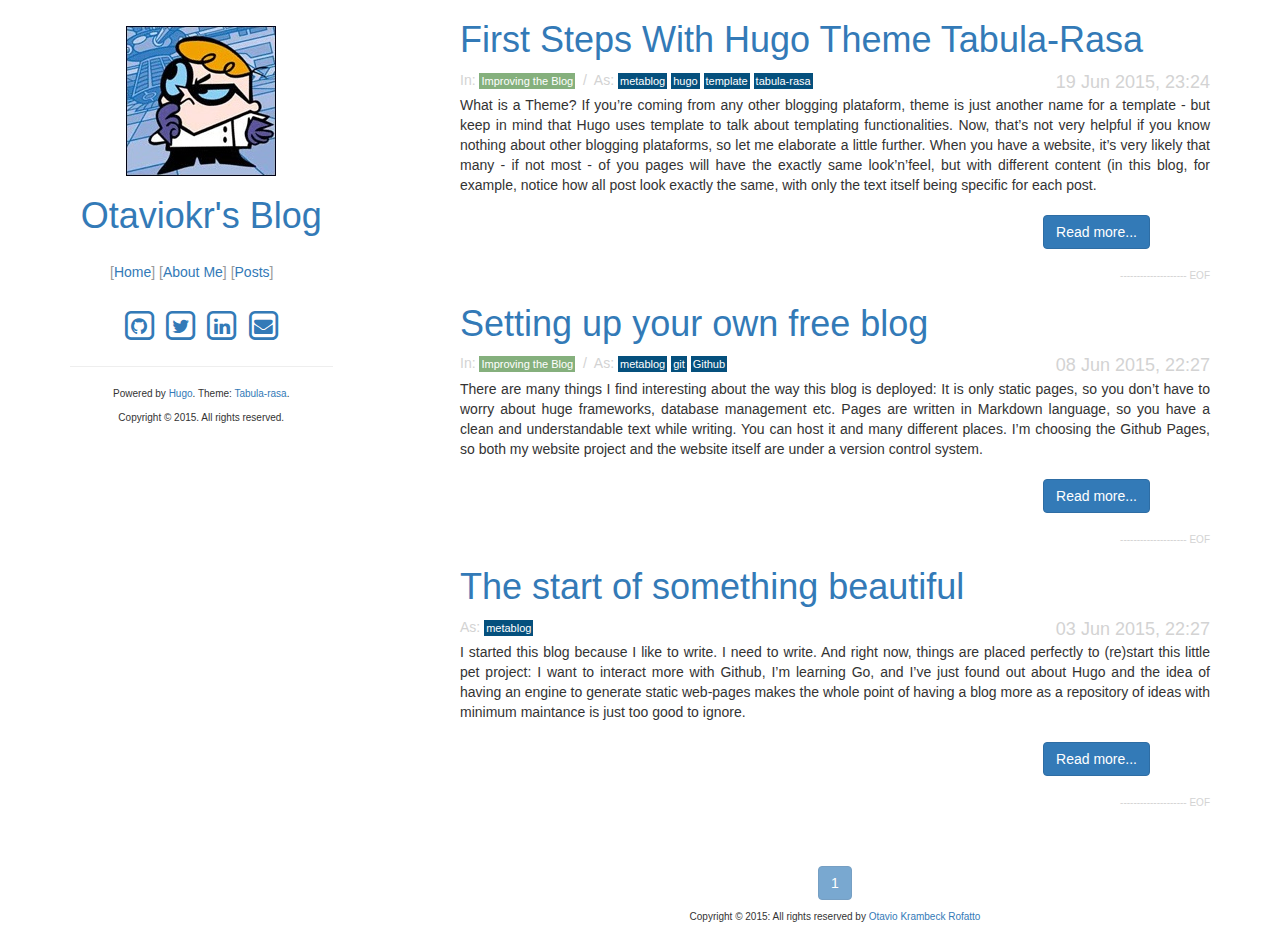
<file: index.html>
<!DOCTYPE html>
<html>
<head>
    <meta charset="utf-8">
    <meta http-equiv="X-UA-Compatible" content="IE=edge">
    <meta name="viewport" content="width=device-width, initial-scale=1">

    <meta name="description" content="Otaviokr&#39;s Blog"/>
    <meta name="author" content="Otavio Krambeck Rofatto"/>
    <base href="http://otaviokr.github.io/" />

    <title>Otaviokr&#39;s Blog</title>

    <link rel="stylesheet" href="css/tabula-rasa.css"/>

    <link href="index.xml" rel="alternate" type="application/rss+xml" title="Posts" />
    <link href="posts/index.xml" rel="alternate" type="application/rss+xml" title="Posts" />

    
</head>

<body>

<noscript><iframe src="//www.googletagmanager.com/ns.html?id=GTM-T9L4PM"
                  height="0" width="0" style="display:none;visibility:hidden"></iframe></noscript>
<script>(function(w,d,s,l,i){w[l]=w[l]||[];w[l].push({'gtm.start':
new Date().getTime(),event:'gtm.js'});var f=d.getElementsByTagName(s)[0],
j=d.createElement(s),dl=l!='dataLayer'?'&l='+l:'';j.async=true;j.src=
'//www.googletagmanager.com/gtm.js?id='+i+dl;f.parentNode.insertBefore(j,f);
})(window,document,'script','dataLayer','GTM-T9L4PM');</script>


<div class="container">
    <div class="row">
        <div class="col-sm-3 blog-sidebar">
            <div class="sidebar">
    <div class="sidebar-about">
        <a href="http://otaviokr.github.io">
            <img src="media/me.jpg" title="Otavio Krambeck Rofatto" alt="Me" />
            <h1 class="sidebar-title">Otaviokr&#39;s Blog</h1>
        </a>
        <span class="sidebar-tagline"></span>
    </div>
    <nav class="sidebar-nav">
        <ul class="sidebar-nav-list">
            <li class="sidebar-nav-item nav-home">
                [<a class="sidebar-link" href="http://otaviokr.github.io">Home</a>]
            </li>
            <li class="sidebar-nav-item">
                [<a class="sidebar-link" href="https://about.me/">About Me</a>]
            </li>
            <li class="sidebar-nav-item">
                [<a class="sidebar-link" href="posts/">Posts</a>]
            </li>
        </ul>
    </nav>
    <div class="sidebar-externals">
        

            
                <a href="https://github.com/otaviokr" >
                    <span class="fa-stack fa-lg">
                        <i class="fa fa-square-o fa-stack-2x"></i>
                        <i class="fa fa-github fa-stack-1x"></i>
                    </span>
                </a>
            

            
                <a href="https://twitter.com/okrofatto">
                    <span class="fa-stack fa-lg">
                        <i class="fa fa-square-o fa-stack-2x"></i>
                        <i class="fa fa-twitter fa-stack-1x"></i>
                    </span>
                </a>
            

            

            

            
                <a href="https://www.linkedin.com/in/otaviorofatto">
                    <span class="fa-stack fa-lg">
                        <i class="fa fa-square-o fa-stack-2x"></i>
                        <i class="fa fa-linkedin fa-stack-1x"></i>
                    </span>
                </a>
            

        
        <a href="mailto:rofatto@gmail.com">
            <span class="fa-stack fa-lg">
                <i class="fa fa-square-o fa-stack-2x"></i>
                <i class="fa fa-envelope fa-stack-1x"></i>
            </span>
        </a>
    </div>
    <hr />
    <div class="sidebar-bottom">
        <p>Powered by <a href="http://gohugo.io">Hugo</a>. Theme: <a href="https://github.com/otaviokr/tabula-rasa">Tabula-rasa</a>.</p>
        <p>Copyright &copy; 2015. All rights reserved.</p>
    </div>
</div>

        </div>

        <div class="col-sm-8 col-sm-offset-1 blog-main">
            
                <section class="post">
    <header class="post-header">
        <h2 class="post-title"><a href="http://otaviokr.github.io/posts/2015/first-steps-with-hugo-theme-tabula-rasa">First Steps With Hugo Theme Tabula-Rasa </a></h2>
        <p>
            
    <span class="metadata">
        
            In: <a class="series" href="series/improving-the-blog">Improving the Blog</a> 
        

        &nbsp;/&nbsp;

        
            As: <a class="categories" href="categories/metablog">metablog</a> <a class="categories" href="categories/hugo">hugo</a> <a class="categories" href="categories/template">template</a> <a class="categories" href="categories/tabula-rasa">tabula-rasa</a> 
        

        

        
    </span>


            <span class="post-date">
                <time datetime="2015-06-19T23:24:04&#43;02:00">19 Jun 2015, 23:24</time>
            </span>
        </p>
    </header>
    <div class="post-description">
        <p class="summary">What is a Theme? If you&rsquo;re coming from any other blogging plataform, theme is just another name for a template - but keep in mind that Hugo uses template to talk about templating functionalities. Now, that&rsquo;s not very helpful if you know nothing about other blogging plataforms, so let me elaborate a little further. When you have a website, it&rsquo;s very likely that many - if not most - of you pages will have the exactly same look&rsquo;n&rsquo;feel, but with different content (in this blog, for example, notice how all post look exactly the same, with only the text itself being specific for each post.</p>
        
            <p class="readmore"><a class="btn btn-primary" href="http://otaviokr.github.io/posts/2015/first-steps-with-hugo-theme-tabula-rasa">Read more...</a></p>
        
    </div>
    <p class="post-eof">-------------------- EOF</p>
</section>

            
                <section class="post">
    <header class="post-header">
        <h2 class="post-title"><a href="http://otaviokr.github.io/posts/2015/setting-up-your-own-free-blog">Setting up your own free blog </a></h2>
        <p>
            
    <span class="metadata">
        
            In: <a class="series" href="series/improving-the-blog">Improving the Blog</a> 
        

        &nbsp;/&nbsp;

        
            As: <a class="categories" href="categories/metablog">metablog</a> <a class="categories" href="categories/git">git</a> <a class="categories" href="categories/github">Github</a> 
        

        

        
    </span>


            <span class="post-date">
                <time datetime="2015-06-08T22:27:00&#43;02:00">08 Jun 2015, 22:27</time>
            </span>
        </p>
    </header>
    <div class="post-description">
        <p class="summary">There are many things I find interesting about the way this blog is deployed: It is only static pages, so you don&rsquo;t have to worry about huge frameworks, database management etc. Pages are written in Markdown language, so you have a clean and understandable text while writing. You can host it and many different places. I&rsquo;m choosing the Github Pages, so both my website project and the website itself are under a version control system.</p>
        
            <p class="readmore"><a class="btn btn-primary" href="http://otaviokr.github.io/posts/2015/setting-up-your-own-free-blog">Read more...</a></p>
        
    </div>
    <p class="post-eof">-------------------- EOF</p>
</section>

            
                <section class="post">
    <header class="post-header">
        <h2 class="post-title"><a href="http://otaviokr.github.io/posts/2015/the-start-of-something-beautiful">The start of something beautiful </a></h2>
        <p>
            
    <span class="metadata">
        

        

        
            As: <a class="categories" href="categories/metablog">metablog</a> 
        

        

        
    </span>


            <span class="post-date">
                <time datetime="2015-06-03T22:27:00&#43;02:00">03 Jun 2015, 22:27</time>
            </span>
        </p>
    </header>
    <div class="post-description">
        <p class="summary">I started this blog because I like to write. I need to write. And right now, things are placed perfectly to (re)start this little pet project: I want to interact more with Github, I&rsquo;m learning Go, and I&rsquo;ve just found out about Hugo and the idea of having an engine to generate static web-pages makes the whole point of having a blog more as a repository of ideas with minimum maintance is just too good to ignore.</p>
        
            <p class="readmore"><a class="btn btn-primary" href="http://otaviokr.github.io/posts/2015/the-start-of-something-beautiful">Read more...</a></p>
        
    </div>
    <p class="post-eof">-------------------- EOF</p>
</section>

            

            <p class="pagination">
    <center>
        

        
            
                <button class="btn btn-primary" disabled="disabled">1</button>
            
        

        
    </center>
</p>

                        <footer>
                <p class="footnote">Copyright &copy; 2015:
                    All rights reserved by <a href="mailto:rofatto@gmail.com">Otavio Krambeck Rofatto</a></p>
            </footer>
        </div>
    </div>
</div>

<link rel="stylesheet" href="https://maxcdn.bootstrapcdn.com/bootstrap/3.3.4/css/bootstrap.min.css">
<link rel="stylesheet" href="//maxcdn.bootstrapcdn.com/font-awesome/4.3.0/css/font-awesome.min.css">





</body>
</html>
</file>
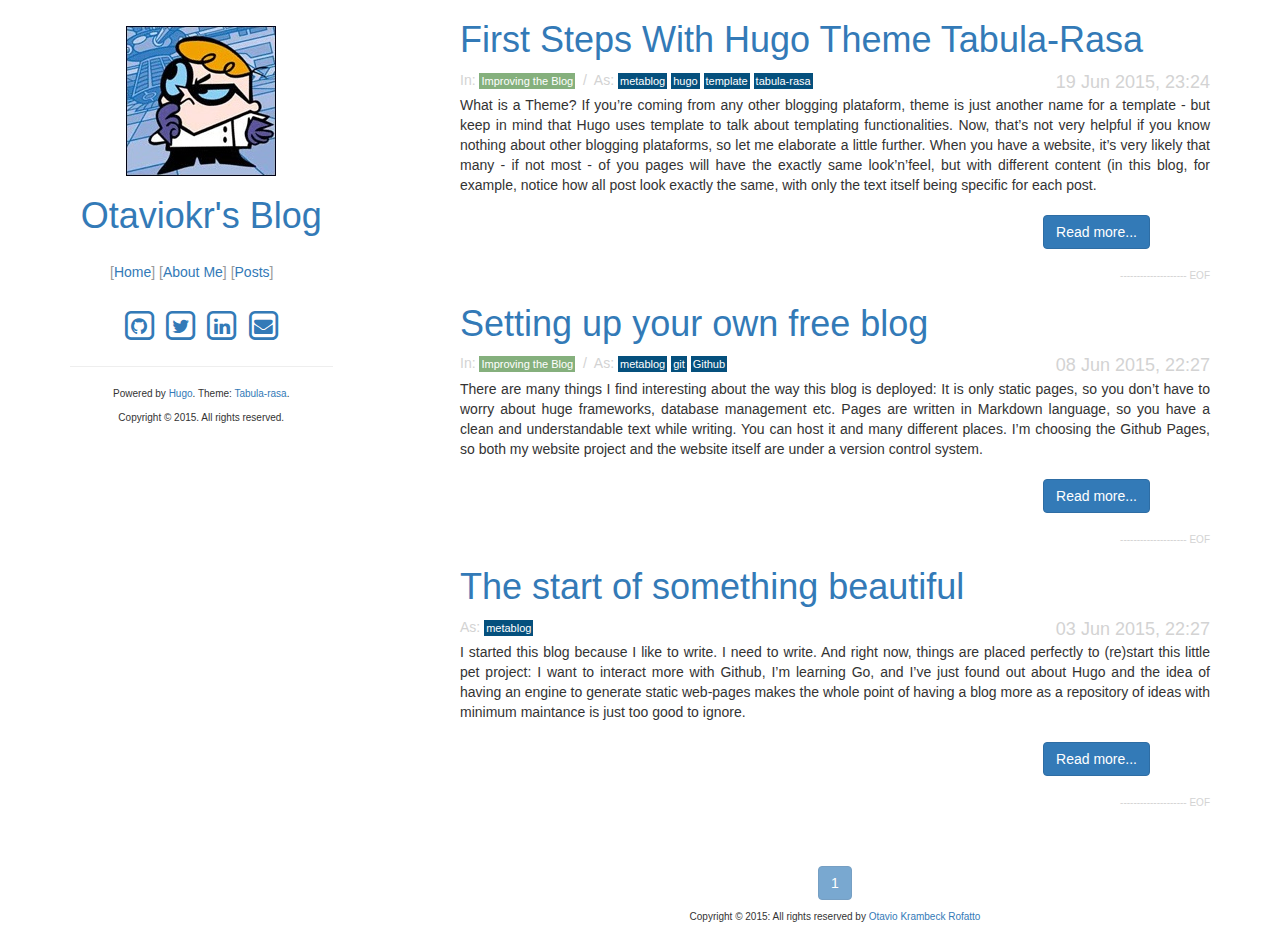
<file: page1/index.html>
<!DOCTYPE html><html><head><link rel="canonical" href="http://otaviokr.github.io/"/><meta http-equiv="content-type" content="text/html; charset=utf-8" /><meta http-equiv="refresh" content="0;url=http://otaviokr.github.io/" /></head></html>
</file>
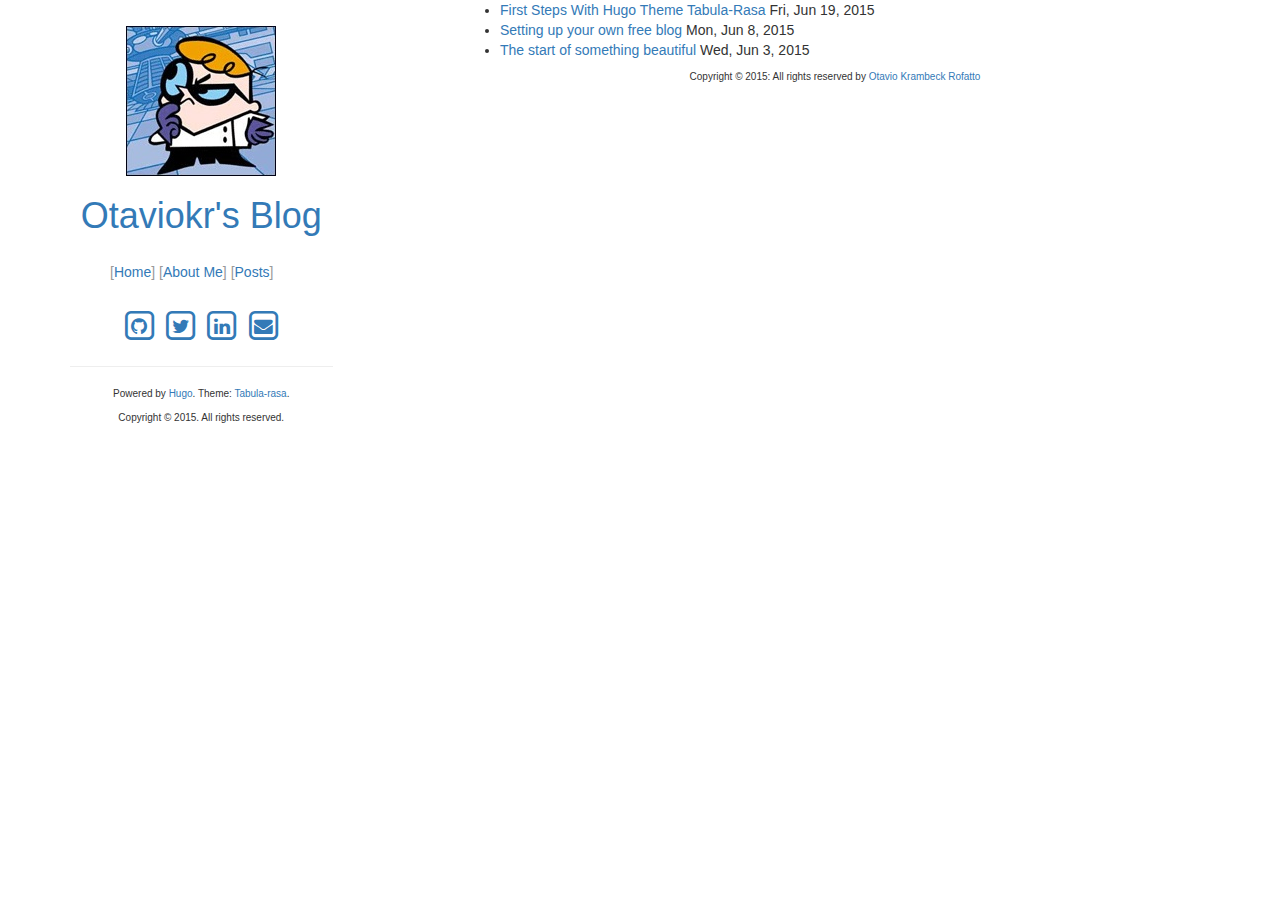
<file: posts/index.html>
<!DOCTYPE html>
<html>
<head>
    <meta charset="utf-8">
    <meta http-equiv="X-UA-Compatible" content="IE=edge">
    <meta name="viewport" content="width=device-width, initial-scale=1">

    <meta name="description" content="Posts"/>
    <meta name="author" content="Otavio Krambeck Rofatto"/>
    <base href="http://otaviokr.github.io/" />

    <title>Posts</title>

    <link rel="stylesheet" href="css/tabula-rasa.css"/>

    <link href="index.xml" rel="alternate" type="application/rss+xml" title="Posts" />
    <link href="posts/index.xml" rel="alternate" type="application/rss+xml" title="Posts" />

    
</head>

<body>

<noscript><iframe src="//www.googletagmanager.com/ns.html?id=GTM-T9L4PM"
                  height="0" width="0" style="display:none;visibility:hidden"></iframe></noscript>
<script>(function(w,d,s,l,i){w[l]=w[l]||[];w[l].push({'gtm.start':
new Date().getTime(),event:'gtm.js'});var f=d.getElementsByTagName(s)[0],
j=d.createElement(s),dl=l!='dataLayer'?'&l='+l:'';j.async=true;j.src=
'//www.googletagmanager.com/gtm.js?id='+i+dl;f.parentNode.insertBefore(j,f);
})(window,document,'script','dataLayer','GTM-T9L4PM');</script>


<div class="container">
    <div class="row">
        <div class="col-sm-3 blog-sidebar">
            <div class="sidebar">
    <div class="sidebar-about">
        <a href="http://otaviokr.github.io">
            <img src="media/me.jpg" title="Otavio Krambeck Rofatto" alt="Me" />
            <h1 class="sidebar-title">Otaviokr&#39;s Blog</h1>
        </a>
        <span class="sidebar-tagline"></span>
    </div>
    <nav class="sidebar-nav">
        <ul class="sidebar-nav-list">
            <li class="sidebar-nav-item nav-home">
                [<a class="sidebar-link" href="http://otaviokr.github.io">Home</a>]
            </li>
            <li class="sidebar-nav-item">
                [<a class="sidebar-link" href="https://about.me/">About Me</a>]
            </li>
            <li class="sidebar-nav-item">
                [<a class="sidebar-link" href="posts/">Posts</a>]
            </li>
        </ul>
    </nav>
    <div class="sidebar-externals">
        

            
                <a href="https://github.com/otaviokr" >
                    <span class="fa-stack fa-lg">
                        <i class="fa fa-square-o fa-stack-2x"></i>
                        <i class="fa fa-github fa-stack-1x"></i>
                    </span>
                </a>
            

            
                <a href="https://twitter.com/okrofatto">
                    <span class="fa-stack fa-lg">
                        <i class="fa fa-square-o fa-stack-2x"></i>
                        <i class="fa fa-twitter fa-stack-1x"></i>
                    </span>
                </a>
            

            

            

            
                <a href="https://www.linkedin.com/in/otaviorofatto">
                    <span class="fa-stack fa-lg">
                        <i class="fa fa-square-o fa-stack-2x"></i>
                        <i class="fa fa-linkedin fa-stack-1x"></i>
                    </span>
                </a>
            

        
        <a href="mailto:rofatto@gmail.com">
            <span class="fa-stack fa-lg">
                <i class="fa fa-square-o fa-stack-2x"></i>
                <i class="fa fa-envelope fa-stack-1x"></i>
            </span>
        </a>
    </div>
    <hr />
    <div class="sidebar-bottom">
        <p>Powered by <a href="http://gohugo.io">Hugo</a>. Theme: <a href="https://github.com/otaviokr/tabula-rasa">Tabula-rasa</a>.</p>
        <p>Copyright &copy; 2015. All rights reserved.</p>
    </div>
</div>

        </div>

        <div class="col-sm-8 col-sm-offset-1 blog-main">
            <section class="post">
                <ul class="posts">
                    
                        
                            <li>
                                <a href="http://otaviokr.github.io/posts/2015/first-steps-with-hugo-theme-tabula-rasa">First Steps With Hugo Theme Tabula-Rasa</a>
                                <time datetime="2015-06-19T23:24:04&#43;02:00">
                                    Fri, Jun 19, 2015
                                </time>
                            </li>
                        
                    
                        
                            <li>
                                <a href="http://otaviokr.github.io/posts/2015/setting-up-your-own-free-blog">Setting up your own free blog</a>
                                <time datetime="2015-06-08T22:27:00&#43;02:00">
                                    Mon, Jun 8, 2015
                                </time>
                            </li>
                        
                    
                        
                            <li>
                                <a href="http://otaviokr.github.io/posts/2015/the-start-of-something-beautiful">The start of something beautiful</a>
                                <time datetime="2015-06-03T22:27:00&#43;02:00">
                                    Wed, Jun 3, 2015
                                </time>
                            </li>
                        
                    
                </ul>
            </section>

                        <footer>
                <p class="footnote">Copyright &copy; 2015:
                    All rights reserved by <a href="mailto:rofatto@gmail.com">Otavio Krambeck Rofatto</a></p>
            </footer>
        </div>
    </div>
</div>

<link rel="stylesheet" href="https://maxcdn.bootstrapcdn.com/bootstrap/3.3.4/css/bootstrap.min.css">
<link rel="stylesheet" href="//maxcdn.bootstrapcdn.com/font-awesome/4.3.0/css/font-awesome.min.css">





</body>
</html>
</file>
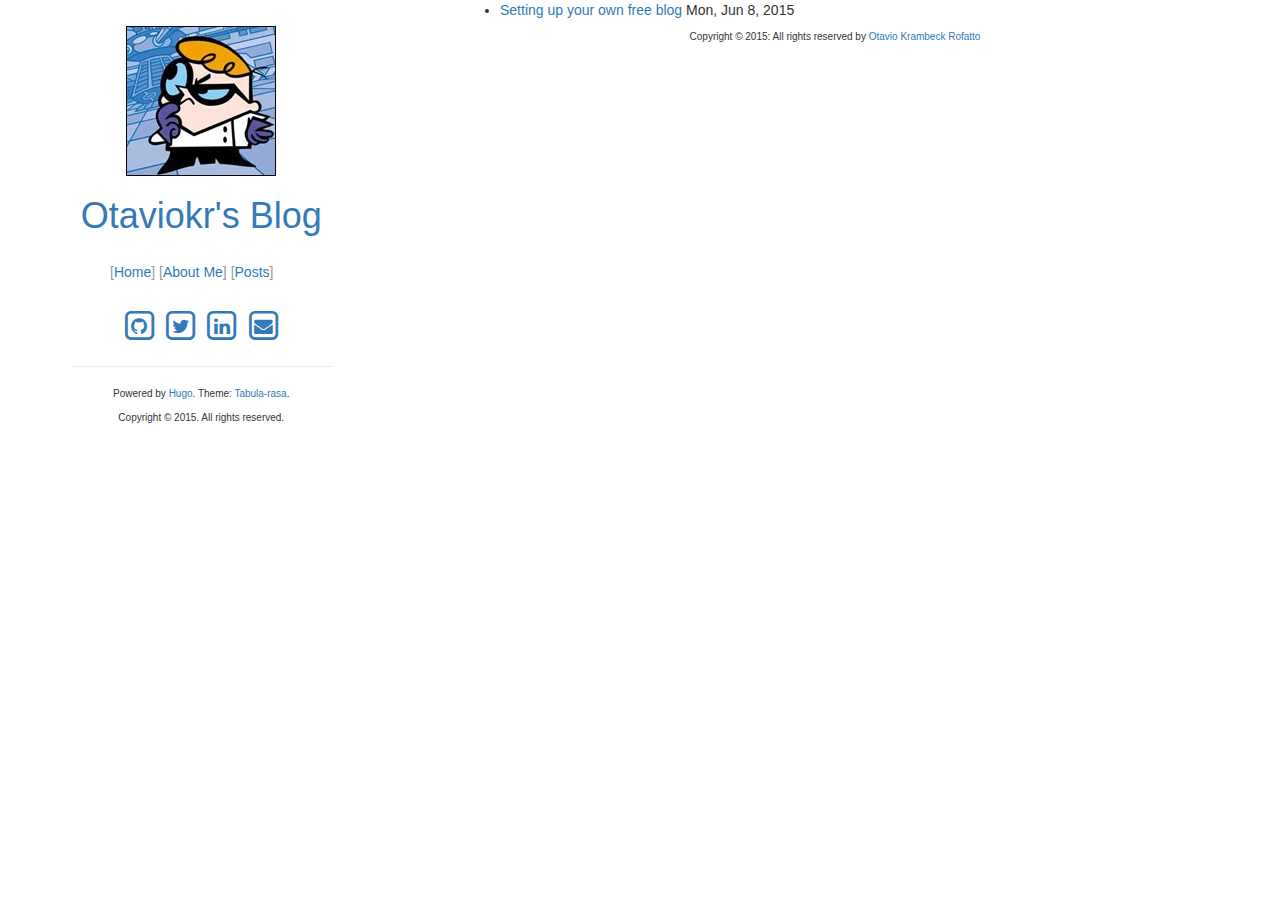
<file: categories/git/index.html>
<!DOCTYPE html>
<html>
<head>
    <meta charset="utf-8">
    <meta http-equiv="X-UA-Compatible" content="IE=edge">
    <meta name="viewport" content="width=device-width, initial-scale=1">

    <meta name="description" content="Git"/>
    <meta name="author" content="Otavio Krambeck Rofatto"/>
    <base href="http://otaviokr.github.io/" />

    <title>Git</title>

    <link rel="stylesheet" href="css/tabula-rasa.css"/>

    <link href="index.xml" rel="alternate" type="application/rss+xml" title="Posts" />
    <link href="posts/index.xml" rel="alternate" type="application/rss+xml" title="Posts" />

    
</head>

<body>

<noscript><iframe src="//www.googletagmanager.com/ns.html?id=GTM-T9L4PM"
                  height="0" width="0" style="display:none;visibility:hidden"></iframe></noscript>
<script>(function(w,d,s,l,i){w[l]=w[l]||[];w[l].push({'gtm.start':
new Date().getTime(),event:'gtm.js'});var f=d.getElementsByTagName(s)[0],
j=d.createElement(s),dl=l!='dataLayer'?'&l='+l:'';j.async=true;j.src=
'//www.googletagmanager.com/gtm.js?id='+i+dl;f.parentNode.insertBefore(j,f);
})(window,document,'script','dataLayer','GTM-T9L4PM');</script>


<div class="container">
    <div class="row">
        <div class="col-sm-3 blog-sidebar">
            <div class="sidebar">
    <div class="sidebar-about">
        <a href="http://otaviokr.github.io">
            <img src="media/me.jpg" title="Otavio Krambeck Rofatto" alt="Me" />
            <h1 class="sidebar-title">Otaviokr&#39;s Blog</h1>
        </a>
        <span class="sidebar-tagline"></span>
    </div>
    <nav class="sidebar-nav">
        <ul class="sidebar-nav-list">
            <li class="sidebar-nav-item nav-home">
                [<a class="sidebar-link" href="http://otaviokr.github.io">Home</a>]
            </li>
            <li class="sidebar-nav-item">
                [<a class="sidebar-link" href="https://about.me/">About Me</a>]
            </li>
            <li class="sidebar-nav-item">
                [<a class="sidebar-link" href="posts/">Posts</a>]
            </li>
        </ul>
    </nav>
    <div class="sidebar-externals">
        

            
                <a href="https://github.com/otaviokr" >
                    <span class="fa-stack fa-lg">
                        <i class="fa fa-square-o fa-stack-2x"></i>
                        <i class="fa fa-github fa-stack-1x"></i>
                    </span>
                </a>
            

            
                <a href="https://twitter.com/okrofatto">
                    <span class="fa-stack fa-lg">
                        <i class="fa fa-square-o fa-stack-2x"></i>
                        <i class="fa fa-twitter fa-stack-1x"></i>
                    </span>
                </a>
            

            

            

            
                <a href="https://www.linkedin.com/in/otaviorofatto">
                    <span class="fa-stack fa-lg">
                        <i class="fa fa-square-o fa-stack-2x"></i>
                        <i class="fa fa-linkedin fa-stack-1x"></i>
                    </span>
                </a>
            

        
        <a href="mailto:rofatto@gmail.com">
            <span class="fa-stack fa-lg">
                <i class="fa fa-square-o fa-stack-2x"></i>
                <i class="fa fa-envelope fa-stack-1x"></i>
            </span>
        </a>
    </div>
    <hr />
    <div class="sidebar-bottom">
        <p>Powered by <a href="http://gohugo.io">Hugo</a>. Theme: <a href="https://github.com/otaviokr/tabula-rasa">Tabula-rasa</a>.</p>
        <p>Copyright &copy; 2015. All rights reserved.</p>
    </div>
</div>

        </div>

        <div class="col-sm-8 col-sm-offset-1 blog-main">
            <section class="post">
                <ul class="posts">
                    
                        
                            <li>
                                <a href="http://otaviokr.github.io/posts/2015/setting-up-your-own-free-blog">Setting up your own free blog</a>
                                <time datetime="2015-06-08T22:27:00&#43;02:00">
                                    Mon, Jun 8, 2015
                                </time>
                            </li>
                        
                    
                </ul>
            </section>

                        <footer>
                <p class="footnote">Copyright &copy; 2015:
                    All rights reserved by <a href="mailto:rofatto@gmail.com">Otavio Krambeck Rofatto</a></p>
            </footer>
        </div>
    </div>
</div>

<link rel="stylesheet" href="https://maxcdn.bootstrapcdn.com/bootstrap/3.3.4/css/bootstrap.min.css">
<link rel="stylesheet" href="//maxcdn.bootstrapcdn.com/font-awesome/4.3.0/css/font-awesome.min.css">





</body>
</html>
</file>
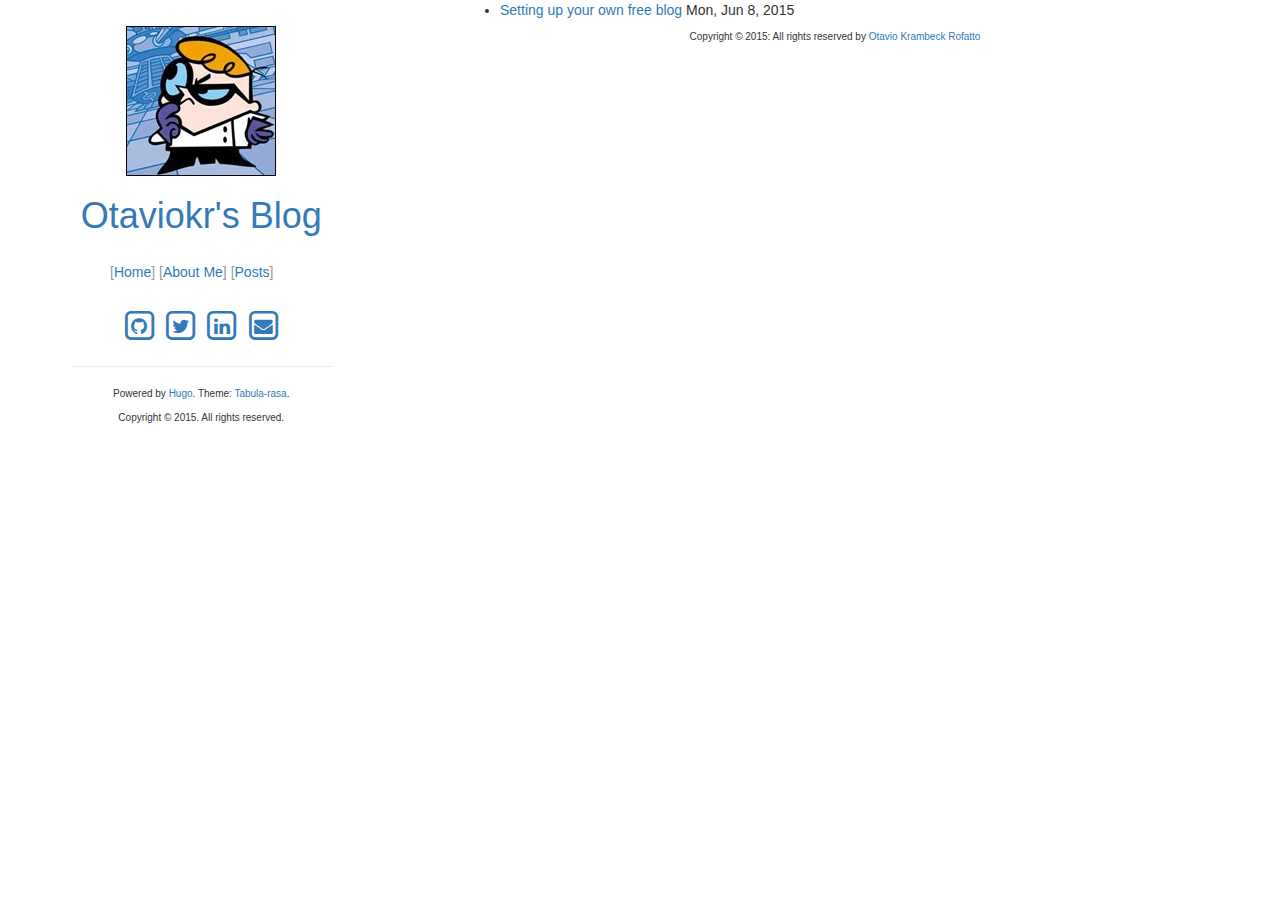
<file: categories/github/index.html>
<!DOCTYPE html>
<html>
<head>
    <meta charset="utf-8">
    <meta http-equiv="X-UA-Compatible" content="IE=edge">
    <meta name="viewport" content="width=device-width, initial-scale=1">

    <meta name="description" content="Github"/>
    <meta name="author" content="Otavio Krambeck Rofatto"/>
    <base href="http://otaviokr.github.io/" />

    <title>Github</title>

    <link rel="stylesheet" href="css/tabula-rasa.css"/>

    <link href="index.xml" rel="alternate" type="application/rss+xml" title="Posts" />
    <link href="posts/index.xml" rel="alternate" type="application/rss+xml" title="Posts" />

    
</head>

<body>

<noscript><iframe src="//www.googletagmanager.com/ns.html?id=GTM-T9L4PM"
                  height="0" width="0" style="display:none;visibility:hidden"></iframe></noscript>
<script>(function(w,d,s,l,i){w[l]=w[l]||[];w[l].push({'gtm.start':
new Date().getTime(),event:'gtm.js'});var f=d.getElementsByTagName(s)[0],
j=d.createElement(s),dl=l!='dataLayer'?'&l='+l:'';j.async=true;j.src=
'//www.googletagmanager.com/gtm.js?id='+i+dl;f.parentNode.insertBefore(j,f);
})(window,document,'script','dataLayer','GTM-T9L4PM');</script>


<div class="container">
    <div class="row">
        <div class="col-sm-3 blog-sidebar">
            <div class="sidebar">
    <div class="sidebar-about">
        <a href="http://otaviokr.github.io">
            <img src="media/me.jpg" title="Otavio Krambeck Rofatto" alt="Me" />
            <h1 class="sidebar-title">Otaviokr&#39;s Blog</h1>
        </a>
        <span class="sidebar-tagline"></span>
    </div>
    <nav class="sidebar-nav">
        <ul class="sidebar-nav-list">
            <li class="sidebar-nav-item nav-home">
                [<a class="sidebar-link" href="http://otaviokr.github.io">Home</a>]
            </li>
            <li class="sidebar-nav-item">
                [<a class="sidebar-link" href="https://about.me/">About Me</a>]
            </li>
            <li class="sidebar-nav-item">
                [<a class="sidebar-link" href="posts/">Posts</a>]
            </li>
        </ul>
    </nav>
    <div class="sidebar-externals">
        

            
                <a href="https://github.com/otaviokr" >
                    <span class="fa-stack fa-lg">
                        <i class="fa fa-square-o fa-stack-2x"></i>
                        <i class="fa fa-github fa-stack-1x"></i>
                    </span>
                </a>
            

            
                <a href="https://twitter.com/okrofatto">
                    <span class="fa-stack fa-lg">
                        <i class="fa fa-square-o fa-stack-2x"></i>
                        <i class="fa fa-twitter fa-stack-1x"></i>
                    </span>
                </a>
            

            

            

            
                <a href="https://www.linkedin.com/in/otaviorofatto">
                    <span class="fa-stack fa-lg">
                        <i class="fa fa-square-o fa-stack-2x"></i>
                        <i class="fa fa-linkedin fa-stack-1x"></i>
                    </span>
                </a>
            

        
        <a href="mailto:rofatto@gmail.com">
            <span class="fa-stack fa-lg">
                <i class="fa fa-square-o fa-stack-2x"></i>
                <i class="fa fa-envelope fa-stack-1x"></i>
            </span>
        </a>
    </div>
    <hr />
    <div class="sidebar-bottom">
        <p>Powered by <a href="http://gohugo.io">Hugo</a>. Theme: <a href="https://github.com/otaviokr/tabula-rasa">Tabula-rasa</a>.</p>
        <p>Copyright &copy; 2015. All rights reserved.</p>
    </div>
</div>

        </div>

        <div class="col-sm-8 col-sm-offset-1 blog-main">
            <section class="post">
                <ul class="posts">
                    
                        
                            <li>
                                <a href="http://otaviokr.github.io/posts/2015/setting-up-your-own-free-blog">Setting up your own free blog</a>
                                <time datetime="2015-06-08T22:27:00&#43;02:00">
                                    Mon, Jun 8, 2015
                                </time>
                            </li>
                        
                    
                </ul>
            </section>

                        <footer>
                <p class="footnote">Copyright &copy; 2015:
                    All rights reserved by <a href="mailto:rofatto@gmail.com">Otavio Krambeck Rofatto</a></p>
            </footer>
        </div>
    </div>
</div>

<link rel="stylesheet" href="https://maxcdn.bootstrapcdn.com/bootstrap/3.3.4/css/bootstrap.min.css">
<link rel="stylesheet" href="//maxcdn.bootstrapcdn.com/font-awesome/4.3.0/css/font-awesome.min.css">





</body>
</html>
</file>
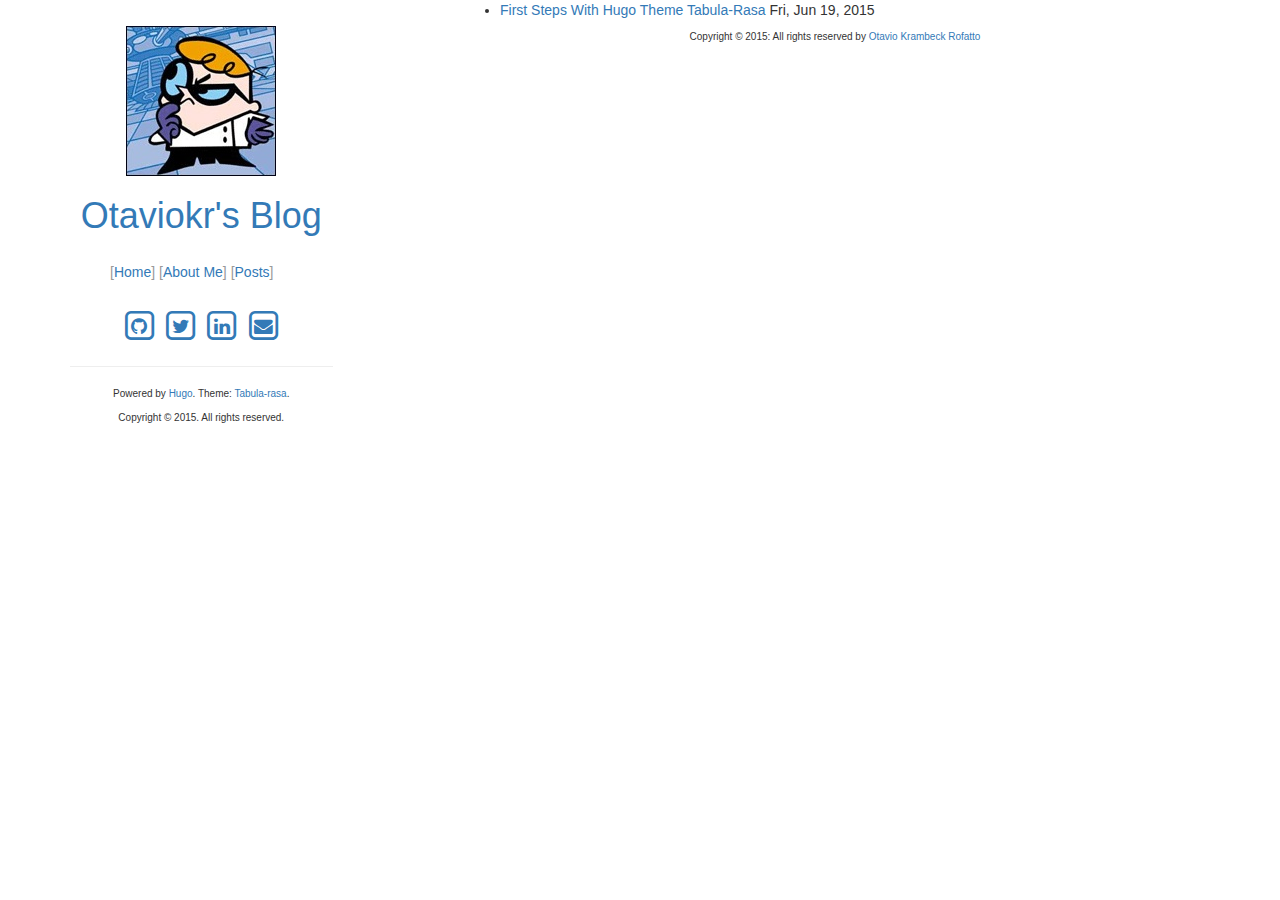
<file: categories/hugo/index.html>
<!DOCTYPE html>
<html>
<head>
    <meta charset="utf-8">
    <meta http-equiv="X-UA-Compatible" content="IE=edge">
    <meta name="viewport" content="width=device-width, initial-scale=1">

    <meta name="description" content="Hugo"/>
    <meta name="author" content="Otavio Krambeck Rofatto"/>
    <base href="http://otaviokr.github.io/" />

    <title>Hugo</title>

    <link rel="stylesheet" href="css/tabula-rasa.css"/>

    <link href="index.xml" rel="alternate" type="application/rss+xml" title="Posts" />
    <link href="posts/index.xml" rel="alternate" type="application/rss+xml" title="Posts" />

    
</head>

<body>

<noscript><iframe src="//www.googletagmanager.com/ns.html?id=GTM-T9L4PM"
                  height="0" width="0" style="display:none;visibility:hidden"></iframe></noscript>
<script>(function(w,d,s,l,i){w[l]=w[l]||[];w[l].push({'gtm.start':
new Date().getTime(),event:'gtm.js'});var f=d.getElementsByTagName(s)[0],
j=d.createElement(s),dl=l!='dataLayer'?'&l='+l:'';j.async=true;j.src=
'//www.googletagmanager.com/gtm.js?id='+i+dl;f.parentNode.insertBefore(j,f);
})(window,document,'script','dataLayer','GTM-T9L4PM');</script>


<div class="container">
    <div class="row">
        <div class="col-sm-3 blog-sidebar">
            <div class="sidebar">
    <div class="sidebar-about">
        <a href="http://otaviokr.github.io">
            <img src="media/me.jpg" title="Otavio Krambeck Rofatto" alt="Me" />
            <h1 class="sidebar-title">Otaviokr&#39;s Blog</h1>
        </a>
        <span class="sidebar-tagline"></span>
    </div>
    <nav class="sidebar-nav">
        <ul class="sidebar-nav-list">
            <li class="sidebar-nav-item nav-home">
                [<a class="sidebar-link" href="http://otaviokr.github.io">Home</a>]
            </li>
            <li class="sidebar-nav-item">
                [<a class="sidebar-link" href="https://about.me/">About Me</a>]
            </li>
            <li class="sidebar-nav-item">
                [<a class="sidebar-link" href="posts/">Posts</a>]
            </li>
        </ul>
    </nav>
    <div class="sidebar-externals">
        

            
                <a href="https://github.com/otaviokr" >
                    <span class="fa-stack fa-lg">
                        <i class="fa fa-square-o fa-stack-2x"></i>
                        <i class="fa fa-github fa-stack-1x"></i>
                    </span>
                </a>
            

            
                <a href="https://twitter.com/okrofatto">
                    <span class="fa-stack fa-lg">
                        <i class="fa fa-square-o fa-stack-2x"></i>
                        <i class="fa fa-twitter fa-stack-1x"></i>
                    </span>
                </a>
            

            

            

            
                <a href="https://www.linkedin.com/in/otaviorofatto">
                    <span class="fa-stack fa-lg">
                        <i class="fa fa-square-o fa-stack-2x"></i>
                        <i class="fa fa-linkedin fa-stack-1x"></i>
                    </span>
                </a>
            

        
        <a href="mailto:rofatto@gmail.com">
            <span class="fa-stack fa-lg">
                <i class="fa fa-square-o fa-stack-2x"></i>
                <i class="fa fa-envelope fa-stack-1x"></i>
            </span>
        </a>
    </div>
    <hr />
    <div class="sidebar-bottom">
        <p>Powered by <a href="http://gohugo.io">Hugo</a>. Theme: <a href="https://github.com/otaviokr/tabula-rasa">Tabula-rasa</a>.</p>
        <p>Copyright &copy; 2015. All rights reserved.</p>
    </div>
</div>

        </div>

        <div class="col-sm-8 col-sm-offset-1 blog-main">
            <section class="post">
                <ul class="posts">
                    
                        
                            <li>
                                <a href="http://otaviokr.github.io/posts/2015/first-steps-with-hugo-theme-tabula-rasa">First Steps With Hugo Theme Tabula-Rasa</a>
                                <time datetime="2015-06-19T23:24:04&#43;02:00">
                                    Fri, Jun 19, 2015
                                </time>
                            </li>
                        
                    
                </ul>
            </section>

                        <footer>
                <p class="footnote">Copyright &copy; 2015:
                    All rights reserved by <a href="mailto:rofatto@gmail.com">Otavio Krambeck Rofatto</a></p>
            </footer>
        </div>
    </div>
</div>

<link rel="stylesheet" href="https://maxcdn.bootstrapcdn.com/bootstrap/3.3.4/css/bootstrap.min.css">
<link rel="stylesheet" href="//maxcdn.bootstrapcdn.com/font-awesome/4.3.0/css/font-awesome.min.css">





</body>
</html>
</file>
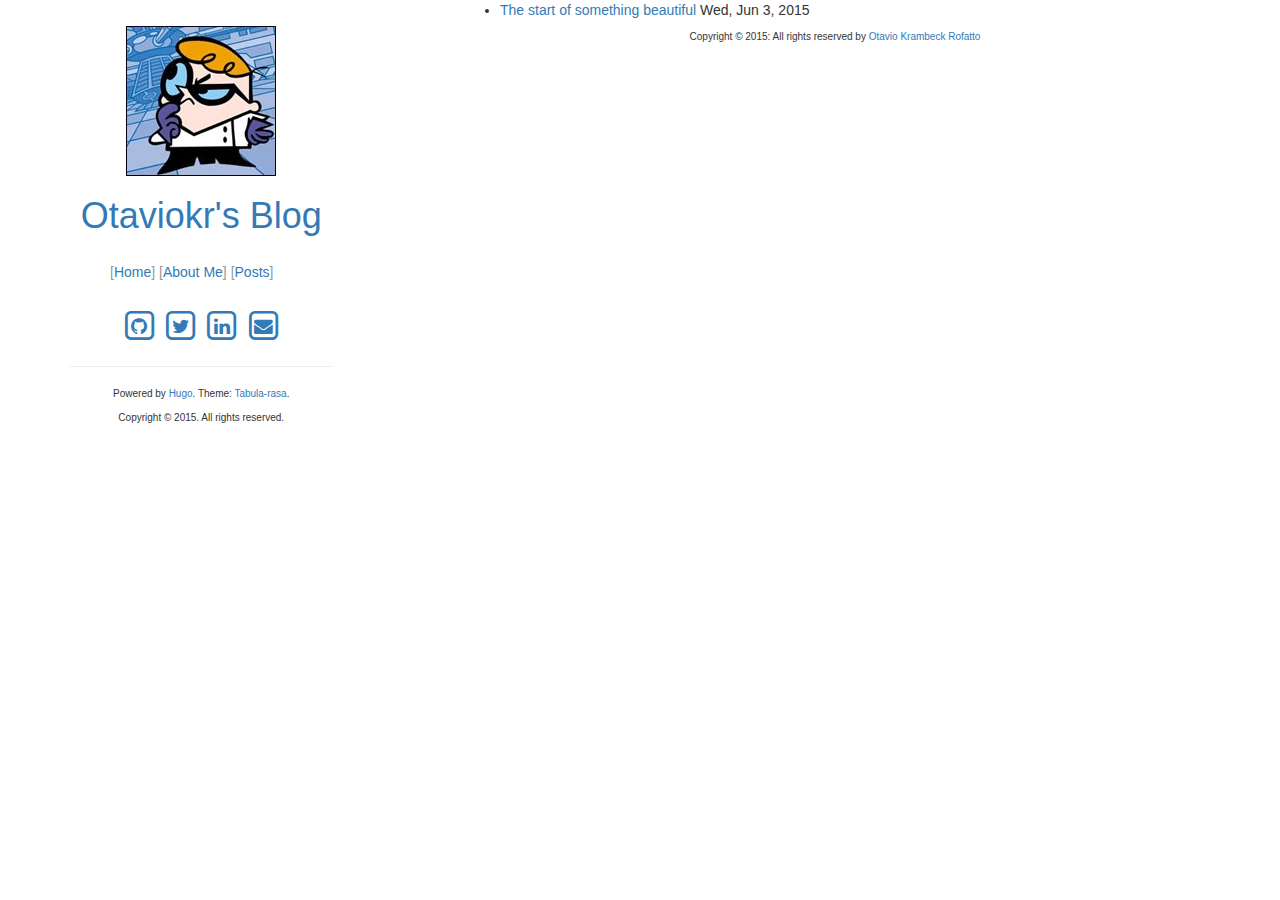
<file: categories/metablog/index.html>
<!DOCTYPE html>
<html>
<head>
    <meta charset="utf-8">
    <meta http-equiv="X-UA-Compatible" content="IE=edge">
    <meta name="viewport" content="width=device-width, initial-scale=1">

    <meta name="description" content="Metablog"/>
    <meta name="author" content="Otavio Krambeck Rofatto"/>
    <base href="http://otaviokr.github.io/" />

    <title>Metablog</title>

    <link rel="stylesheet" href="css/tabula-rasa.css"/>

    <link href="index.xml" rel="alternate" type="application/rss+xml" title="Posts" />
    <link href="posts/index.xml" rel="alternate" type="application/rss+xml" title="Posts" />

    
</head>

<body>

<noscript><iframe src="//www.googletagmanager.com/ns.html?id=GTM-T9L4PM"
                  height="0" width="0" style="display:none;visibility:hidden"></iframe></noscript>
<script>(function(w,d,s,l,i){w[l]=w[l]||[];w[l].push({'gtm.start':
new Date().getTime(),event:'gtm.js'});var f=d.getElementsByTagName(s)[0],
j=d.createElement(s),dl=l!='dataLayer'?'&l='+l:'';j.async=true;j.src=
'//www.googletagmanager.com/gtm.js?id='+i+dl;f.parentNode.insertBefore(j,f);
})(window,document,'script','dataLayer','GTM-T9L4PM');</script>


<div class="container">
    <div class="row">
        <div class="col-sm-3 blog-sidebar">
            <div class="sidebar">
    <div class="sidebar-about">
        <a href="http://otaviokr.github.io">
            <img src="media/me.jpg" title="Otavio Krambeck Rofatto" alt="Me" />
            <h1 class="sidebar-title">Otaviokr&#39;s Blog</h1>
        </a>
        <span class="sidebar-tagline"></span>
    </div>
    <nav class="sidebar-nav">
        <ul class="sidebar-nav-list">
            <li class="sidebar-nav-item nav-home">
                [<a class="sidebar-link" href="http://otaviokr.github.io">Home</a>]
            </li>
            <li class="sidebar-nav-item">
                [<a class="sidebar-link" href="https://about.me/">About Me</a>]
            </li>
            <li class="sidebar-nav-item">
                [<a class="sidebar-link" href="posts/">Posts</a>]
            </li>
        </ul>
    </nav>
    <div class="sidebar-externals">
        

            
                <a href="https://github.com/otaviokr" >
                    <span class="fa-stack fa-lg">
                        <i class="fa fa-square-o fa-stack-2x"></i>
                        <i class="fa fa-github fa-stack-1x"></i>
                    </span>
                </a>
            

            
                <a href="https://twitter.com/okrofatto">
                    <span class="fa-stack fa-lg">
                        <i class="fa fa-square-o fa-stack-2x"></i>
                        <i class="fa fa-twitter fa-stack-1x"></i>
                    </span>
                </a>
            

            

            

            
                <a href="https://www.linkedin.com/in/otaviorofatto">
                    <span class="fa-stack fa-lg">
                        <i class="fa fa-square-o fa-stack-2x"></i>
                        <i class="fa fa-linkedin fa-stack-1x"></i>
                    </span>
                </a>
            

        
        <a href="mailto:rofatto@gmail.com">
            <span class="fa-stack fa-lg">
                <i class="fa fa-square-o fa-stack-2x"></i>
                <i class="fa fa-envelope fa-stack-1x"></i>
            </span>
        </a>
    </div>
    <hr />
    <div class="sidebar-bottom">
        <p>Powered by <a href="http://gohugo.io">Hugo</a>. Theme: <a href="https://github.com/otaviokr/tabula-rasa">Tabula-rasa</a>.</p>
        <p>Copyright &copy; 2015. All rights reserved.</p>
    </div>
</div>

        </div>

        <div class="col-sm-8 col-sm-offset-1 blog-main">
            <section class="post">
                <ul class="posts">
                    
                        
                            <li>
                                <a href="http://otaviokr.github.io/posts/2015/the-star-of-something-beautiful">The start of something beautiful</a>
                                <time datetime="2015-06-03T22:27:00&#43;02:00">
                                    Wed, Jun 3, 2015
                                </time>
                            </li>
                        
                    
                </ul>
            </section>

                        <footer>
                <p class="footnote">Copyright &copy; 2015:
                    All rights reserved by <a href="mailto:rofatto@gmail.com">Otavio Krambeck Rofatto</a></p>
            </footer>
        </div>
    </div>
</div>

<link rel="stylesheet" href="https://maxcdn.bootstrapcdn.com/bootstrap/3.3.4/css/bootstrap.min.css">
<link rel="stylesheet" href="//maxcdn.bootstrapcdn.com/font-awesome/4.3.0/css/font-awesome.min.css">





</body>
</html>
</file>
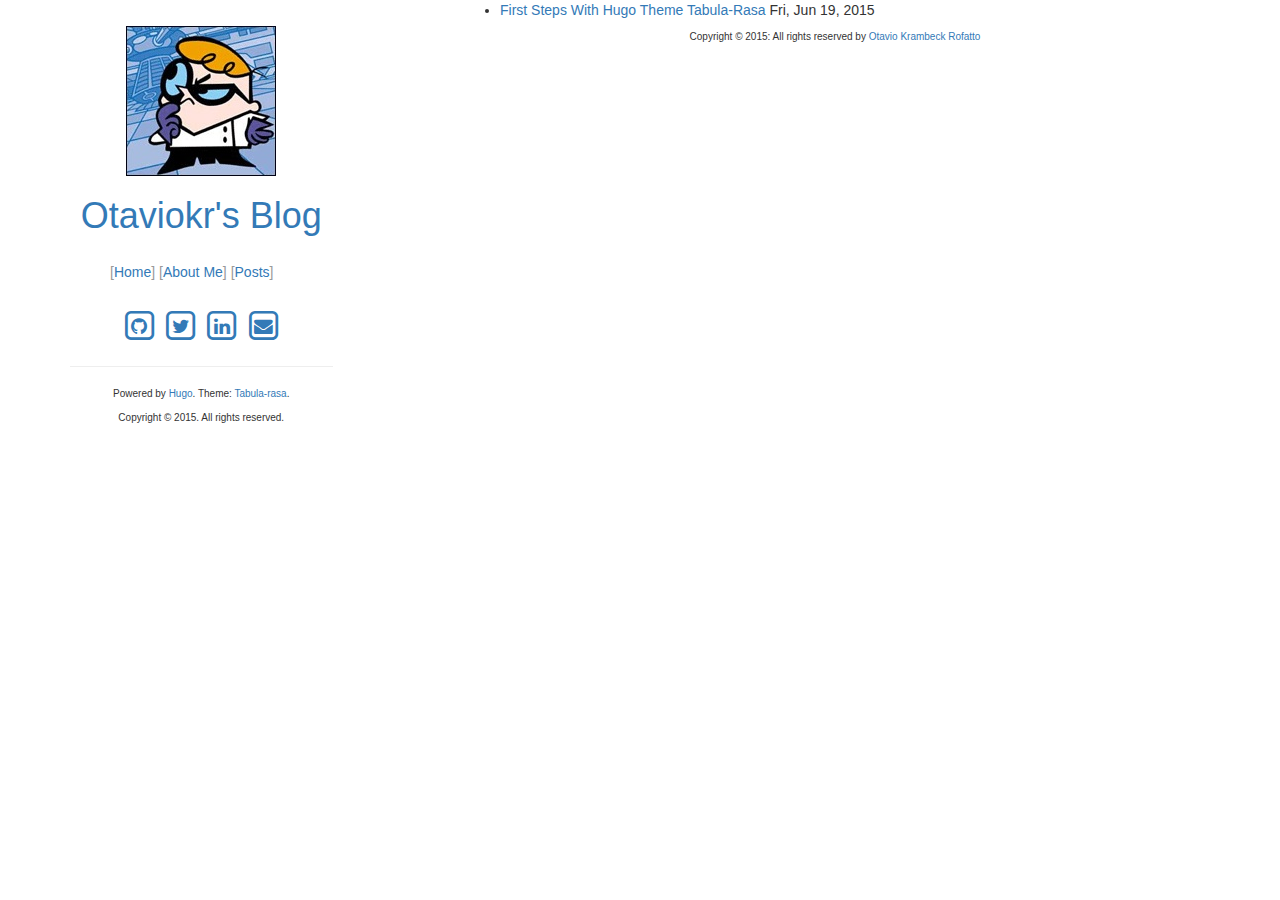
<file: categories/tabula-rasa/index.html>
<!DOCTYPE html>
<html>
<head>
    <meta charset="utf-8">
    <meta http-equiv="X-UA-Compatible" content="IE=edge">
    <meta name="viewport" content="width=device-width, initial-scale=1">

    <meta name="description" content="Tabula Rasa"/>
    <meta name="author" content="Otavio Krambeck Rofatto"/>
    <base href="http://otaviokr.github.io/" />

    <title>Tabula Rasa</title>

    <link rel="stylesheet" href="css/tabula-rasa.css"/>

    <link href="index.xml" rel="alternate" type="application/rss+xml" title="Posts" />
    <link href="posts/index.xml" rel="alternate" type="application/rss+xml" title="Posts" />

    
</head>

<body>

<noscript><iframe src="//www.googletagmanager.com/ns.html?id=GTM-T9L4PM"
                  height="0" width="0" style="display:none;visibility:hidden"></iframe></noscript>
<script>(function(w,d,s,l,i){w[l]=w[l]||[];w[l].push({'gtm.start':
new Date().getTime(),event:'gtm.js'});var f=d.getElementsByTagName(s)[0],
j=d.createElement(s),dl=l!='dataLayer'?'&l='+l:'';j.async=true;j.src=
'//www.googletagmanager.com/gtm.js?id='+i+dl;f.parentNode.insertBefore(j,f);
})(window,document,'script','dataLayer','GTM-T9L4PM');</script>


<div class="container">
    <div class="row">
        <div class="col-sm-3 blog-sidebar">
            <div class="sidebar">
    <div class="sidebar-about">
        <a href="http://otaviokr.github.io">
            <img src="media/me.jpg" title="Otavio Krambeck Rofatto" alt="Me" />
            <h1 class="sidebar-title">Otaviokr&#39;s Blog</h1>
        </a>
        <span class="sidebar-tagline"></span>
    </div>
    <nav class="sidebar-nav">
        <ul class="sidebar-nav-list">
            <li class="sidebar-nav-item nav-home">
                [<a class="sidebar-link" href="http://otaviokr.github.io">Home</a>]
            </li>
            <li class="sidebar-nav-item">
                [<a class="sidebar-link" href="https://about.me/">About Me</a>]
            </li>
            <li class="sidebar-nav-item">
                [<a class="sidebar-link" href="posts/">Posts</a>]
            </li>
        </ul>
    </nav>
    <div class="sidebar-externals">
        

            
                <a href="https://github.com/otaviokr" >
                    <span class="fa-stack fa-lg">
                        <i class="fa fa-square-o fa-stack-2x"></i>
                        <i class="fa fa-github fa-stack-1x"></i>
                    </span>
                </a>
            

            
                <a href="https://twitter.com/okrofatto">
                    <span class="fa-stack fa-lg">
                        <i class="fa fa-square-o fa-stack-2x"></i>
                        <i class="fa fa-twitter fa-stack-1x"></i>
                    </span>
                </a>
            

            

            

            
                <a href="https://www.linkedin.com/in/otaviorofatto">
                    <span class="fa-stack fa-lg">
                        <i class="fa fa-square-o fa-stack-2x"></i>
                        <i class="fa fa-linkedin fa-stack-1x"></i>
                    </span>
                </a>
            

        
        <a href="mailto:rofatto@gmail.com">
            <span class="fa-stack fa-lg">
                <i class="fa fa-square-o fa-stack-2x"></i>
                <i class="fa fa-envelope fa-stack-1x"></i>
            </span>
        </a>
    </div>
    <hr />
    <div class="sidebar-bottom">
        <p>Powered by <a href="http://gohugo.io">Hugo</a>. Theme: <a href="https://github.com/otaviokr/tabula-rasa">Tabula-rasa</a>.</p>
        <p>Copyright &copy; 2015. All rights reserved.</p>
    </div>
</div>

        </div>

        <div class="col-sm-8 col-sm-offset-1 blog-main">
            <section class="post">
                <ul class="posts">
                    
                        
                            <li>
                                <a href="http://otaviokr.github.io/posts/2015/first-steps-with-hugo-theme-tabula-rasa">First Steps With Hugo Theme Tabula-Rasa</a>
                                <time datetime="2015-06-19T23:24:04&#43;02:00">
                                    Fri, Jun 19, 2015
                                </time>
                            </li>
                        
                    
                </ul>
            </section>

                        <footer>
                <p class="footnote">Copyright &copy; 2015:
                    All rights reserved by <a href="mailto:rofatto@gmail.com">Otavio Krambeck Rofatto</a></p>
            </footer>
        </div>
    </div>
</div>

<link rel="stylesheet" href="https://maxcdn.bootstrapcdn.com/bootstrap/3.3.4/css/bootstrap.min.css">
<link rel="stylesheet" href="//maxcdn.bootstrapcdn.com/font-awesome/4.3.0/css/font-awesome.min.css">





</body>
</html>
</file>
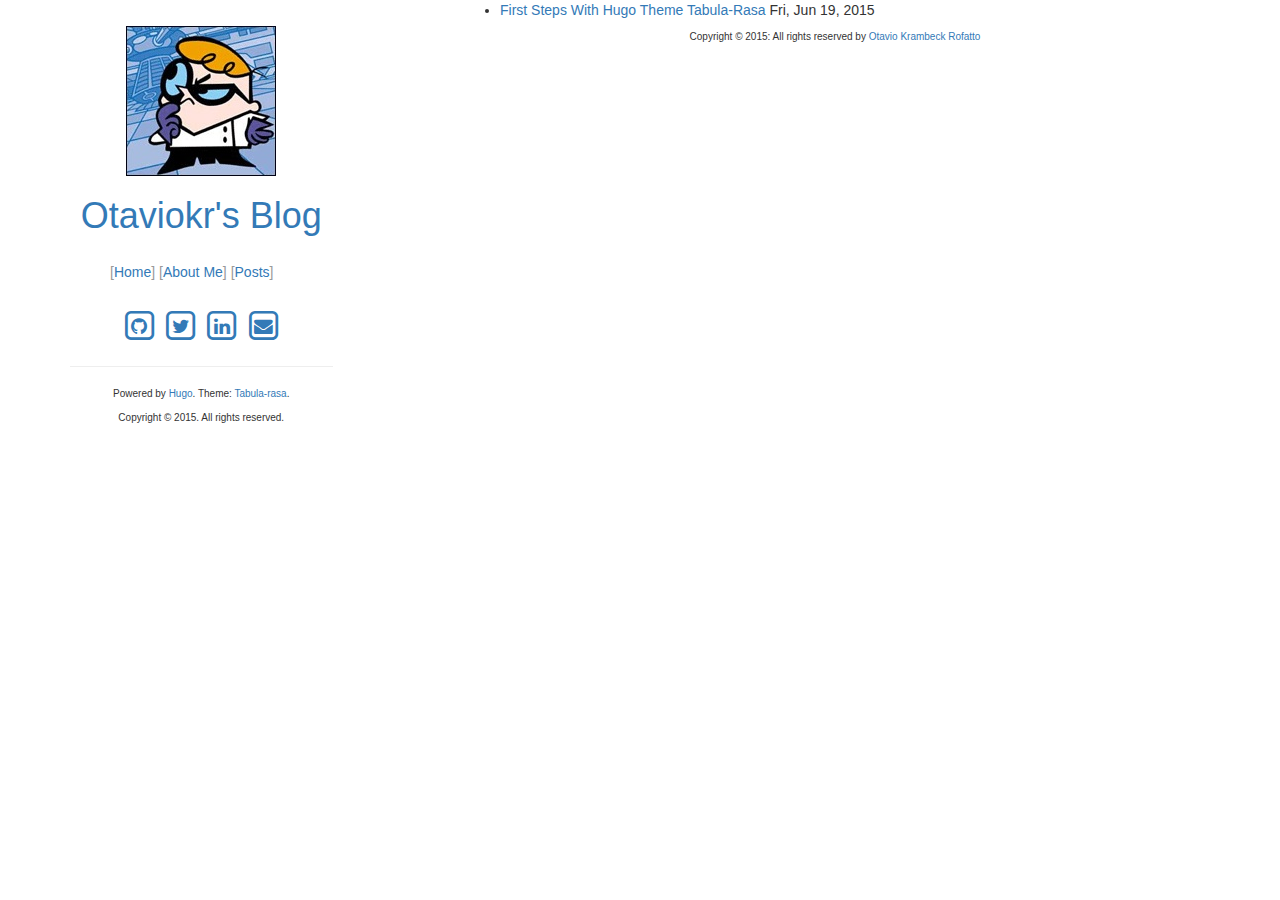
<file: categories/template/index.html>
<!DOCTYPE html>
<html>
<head>
    <meta charset="utf-8">
    <meta http-equiv="X-UA-Compatible" content="IE=edge">
    <meta name="viewport" content="width=device-width, initial-scale=1">

    <meta name="description" content="Template"/>
    <meta name="author" content="Otavio Krambeck Rofatto"/>
    <base href="http://otaviokr.github.io/" />

    <title>Template</title>

    <link rel="stylesheet" href="css/tabula-rasa.css"/>

    <link href="index.xml" rel="alternate" type="application/rss+xml" title="Posts" />
    <link href="posts/index.xml" rel="alternate" type="application/rss+xml" title="Posts" />

    
</head>

<body>

<noscript><iframe src="//www.googletagmanager.com/ns.html?id=GTM-T9L4PM"
                  height="0" width="0" style="display:none;visibility:hidden"></iframe></noscript>
<script>(function(w,d,s,l,i){w[l]=w[l]||[];w[l].push({'gtm.start':
new Date().getTime(),event:'gtm.js'});var f=d.getElementsByTagName(s)[0],
j=d.createElement(s),dl=l!='dataLayer'?'&l='+l:'';j.async=true;j.src=
'//www.googletagmanager.com/gtm.js?id='+i+dl;f.parentNode.insertBefore(j,f);
})(window,document,'script','dataLayer','GTM-T9L4PM');</script>


<div class="container">
    <div class="row">
        <div class="col-sm-3 blog-sidebar">
            <div class="sidebar">
    <div class="sidebar-about">
        <a href="http://otaviokr.github.io">
            <img src="media/me.jpg" title="Otavio Krambeck Rofatto" alt="Me" />
            <h1 class="sidebar-title">Otaviokr&#39;s Blog</h1>
        </a>
        <span class="sidebar-tagline"></span>
    </div>
    <nav class="sidebar-nav">
        <ul class="sidebar-nav-list">
            <li class="sidebar-nav-item nav-home">
                [<a class="sidebar-link" href="http://otaviokr.github.io">Home</a>]
            </li>
            <li class="sidebar-nav-item">
                [<a class="sidebar-link" href="https://about.me/">About Me</a>]
            </li>
            <li class="sidebar-nav-item">
                [<a class="sidebar-link" href="posts/">Posts</a>]
            </li>
        </ul>
    </nav>
    <div class="sidebar-externals">
        

            
                <a href="https://github.com/otaviokr" >
                    <span class="fa-stack fa-lg">
                        <i class="fa fa-square-o fa-stack-2x"></i>
                        <i class="fa fa-github fa-stack-1x"></i>
                    </span>
                </a>
            

            
                <a href="https://twitter.com/okrofatto">
                    <span class="fa-stack fa-lg">
                        <i class="fa fa-square-o fa-stack-2x"></i>
                        <i class="fa fa-twitter fa-stack-1x"></i>
                    </span>
                </a>
            

            

            

            
                <a href="https://www.linkedin.com/in/otaviorofatto">
                    <span class="fa-stack fa-lg">
                        <i class="fa fa-square-o fa-stack-2x"></i>
                        <i class="fa fa-linkedin fa-stack-1x"></i>
                    </span>
                </a>
            

        
        <a href="mailto:rofatto@gmail.com">
            <span class="fa-stack fa-lg">
                <i class="fa fa-square-o fa-stack-2x"></i>
                <i class="fa fa-envelope fa-stack-1x"></i>
            </span>
        </a>
    </div>
    <hr />
    <div class="sidebar-bottom">
        <p>Powered by <a href="http://gohugo.io">Hugo</a>. Theme: <a href="https://github.com/otaviokr/tabula-rasa">Tabula-rasa</a>.</p>
        <p>Copyright &copy; 2015. All rights reserved.</p>
    </div>
</div>

        </div>

        <div class="col-sm-8 col-sm-offset-1 blog-main">
            <section class="post">
                <ul class="posts">
                    
                        
                            <li>
                                <a href="http://otaviokr.github.io/posts/2015/first-steps-with-hugo-theme-tabula-rasa">First Steps With Hugo Theme Tabula-Rasa</a>
                                <time datetime="2015-06-19T23:24:04&#43;02:00">
                                    Fri, Jun 19, 2015
                                </time>
                            </li>
                        
                    
                </ul>
            </section>

                        <footer>
                <p class="footnote">Copyright &copy; 2015:
                    All rights reserved by <a href="mailto:rofatto@gmail.com">Otavio Krambeck Rofatto</a></p>
            </footer>
        </div>
    </div>
</div>

<link rel="stylesheet" href="https://maxcdn.bootstrapcdn.com/bootstrap/3.3.4/css/bootstrap.min.css">
<link rel="stylesheet" href="//maxcdn.bootstrapcdn.com/font-awesome/4.3.0/css/font-awesome.min.css">





</body>
</html>
</file>
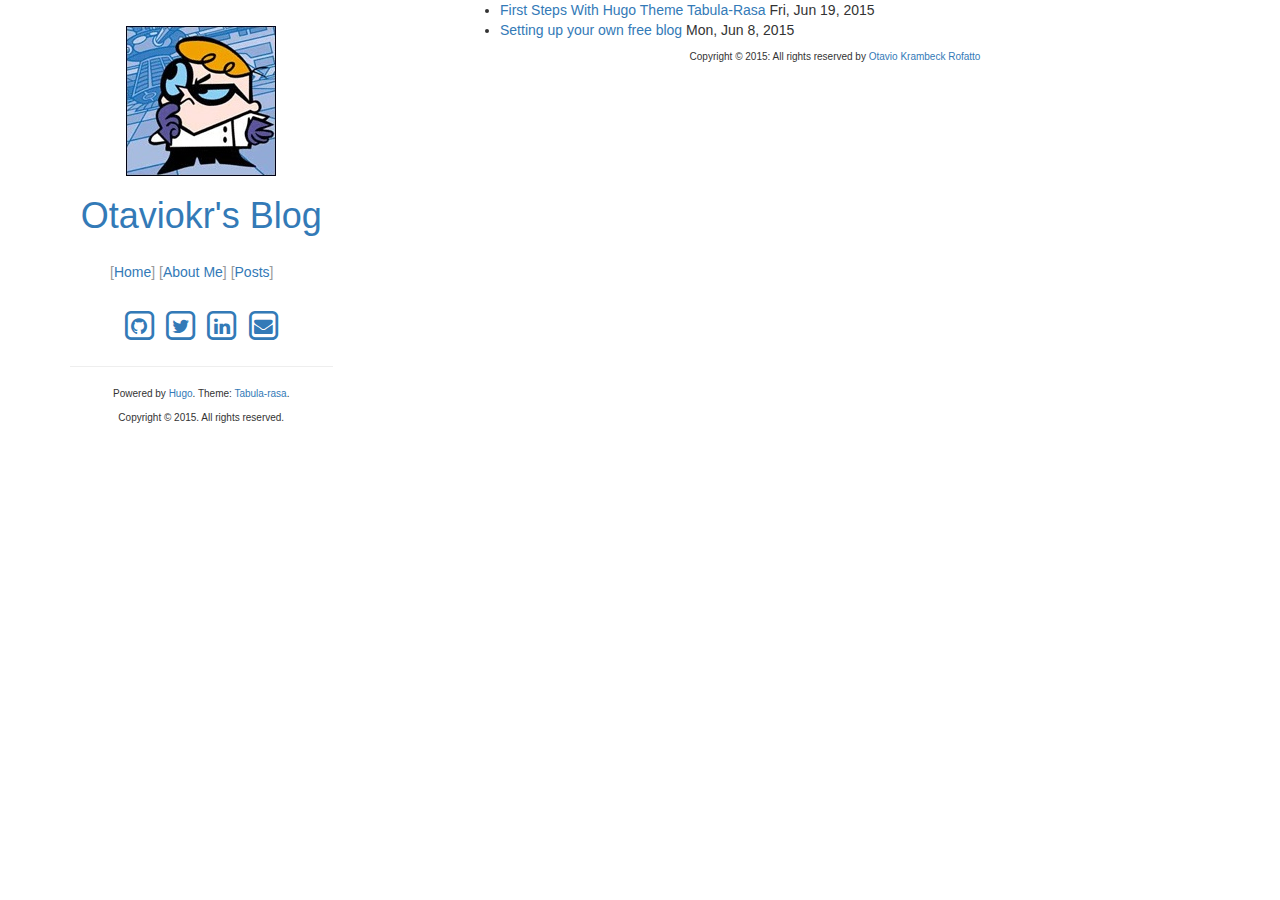
<file: series/improving-the-blog/index.html>
<!DOCTYPE html>
<html>
<head>
    <meta charset="utf-8">
    <meta http-equiv="X-UA-Compatible" content="IE=edge">
    <meta name="viewport" content="width=device-width, initial-scale=1">

    <meta name="description" content="Improving The Blog"/>
    <meta name="author" content="Otavio Krambeck Rofatto"/>
    <base href="http://otaviokr.github.io/" />

    <title>Improving The Blog</title>

    <link rel="stylesheet" href="css/tabula-rasa.css"/>

    <link href="index.xml" rel="alternate" type="application/rss+xml" title="Posts" />
    <link href="posts/index.xml" rel="alternate" type="application/rss+xml" title="Posts" />

    
</head>

<body>

<noscript><iframe src="//www.googletagmanager.com/ns.html?id=GTM-T9L4PM"
                  height="0" width="0" style="display:none;visibility:hidden"></iframe></noscript>
<script>(function(w,d,s,l,i){w[l]=w[l]||[];w[l].push({'gtm.start':
new Date().getTime(),event:'gtm.js'});var f=d.getElementsByTagName(s)[0],
j=d.createElement(s),dl=l!='dataLayer'?'&l='+l:'';j.async=true;j.src=
'//www.googletagmanager.com/gtm.js?id='+i+dl;f.parentNode.insertBefore(j,f);
})(window,document,'script','dataLayer','GTM-T9L4PM');</script>


<div class="container">
    <div class="row">
        <div class="col-sm-3 blog-sidebar">
            <div class="sidebar">
    <div class="sidebar-about">
        <a href="http://otaviokr.github.io">
            <img src="media/me.jpg" title="Otavio Krambeck Rofatto" alt="Me" />
            <h1 class="sidebar-title">Otaviokr&#39;s Blog</h1>
        </a>
        <span class="sidebar-tagline"></span>
    </div>
    <nav class="sidebar-nav">
        <ul class="sidebar-nav-list">
            <li class="sidebar-nav-item nav-home">
                [<a class="sidebar-link" href="http://otaviokr.github.io">Home</a>]
            </li>
            <li class="sidebar-nav-item">
                [<a class="sidebar-link" href="https://about.me/">About Me</a>]
            </li>
            <li class="sidebar-nav-item">
                [<a class="sidebar-link" href="posts/">Posts</a>]
            </li>
        </ul>
    </nav>
    <div class="sidebar-externals">
        

            
                <a href="https://github.com/otaviokr" >
                    <span class="fa-stack fa-lg">
                        <i class="fa fa-square-o fa-stack-2x"></i>
                        <i class="fa fa-github fa-stack-1x"></i>
                    </span>
                </a>
            

            
                <a href="https://twitter.com/okrofatto">
                    <span class="fa-stack fa-lg">
                        <i class="fa fa-square-o fa-stack-2x"></i>
                        <i class="fa fa-twitter fa-stack-1x"></i>
                    </span>
                </a>
            

            

            

            
                <a href="https://www.linkedin.com/in/otaviorofatto">
                    <span class="fa-stack fa-lg">
                        <i class="fa fa-square-o fa-stack-2x"></i>
                        <i class="fa fa-linkedin fa-stack-1x"></i>
                    </span>
                </a>
            

        
        <a href="mailto:rofatto@gmail.com">
            <span class="fa-stack fa-lg">
                <i class="fa fa-square-o fa-stack-2x"></i>
                <i class="fa fa-envelope fa-stack-1x"></i>
            </span>
        </a>
    </div>
    <hr />
    <div class="sidebar-bottom">
        <p>Powered by <a href="http://gohugo.io">Hugo</a>. Theme: <a href="https://github.com/otaviokr/tabula-rasa">Tabula-rasa</a>.</p>
        <p>Copyright &copy; 2015. All rights reserved.</p>
    </div>
</div>

        </div>

        <div class="col-sm-8 col-sm-offset-1 blog-main">
            <section class="post">
                <ul class="posts">
                    
                        
                            <li>
                                <a href="http://otaviokr.github.io/posts/2015/first-steps-with-hugo-theme-tabula-rasa">First Steps With Hugo Theme Tabula-Rasa</a>
                                <time datetime="2015-06-19T23:24:04&#43;02:00">
                                    Fri, Jun 19, 2015
                                </time>
                            </li>
                        
                    
                        
                            <li>
                                <a href="http://otaviokr.github.io/posts/2015/setting-up-your-own-free-blog">Setting up your own free blog</a>
                                <time datetime="2015-06-08T22:27:00&#43;02:00">
                                    Mon, Jun 8, 2015
                                </time>
                            </li>
                        
                    
                </ul>
            </section>

                        <footer>
                <p class="footnote">Copyright &copy; 2015:
                    All rights reserved by <a href="mailto:rofatto@gmail.com">Otavio Krambeck Rofatto</a></p>
            </footer>
        </div>
    </div>
</div>

<link rel="stylesheet" href="https://maxcdn.bootstrapcdn.com/bootstrap/3.3.4/css/bootstrap.min.css">
<link rel="stylesheet" href="//maxcdn.bootstrapcdn.com/font-awesome/4.3.0/css/font-awesome.min.css">





</body>
</html>
</file>
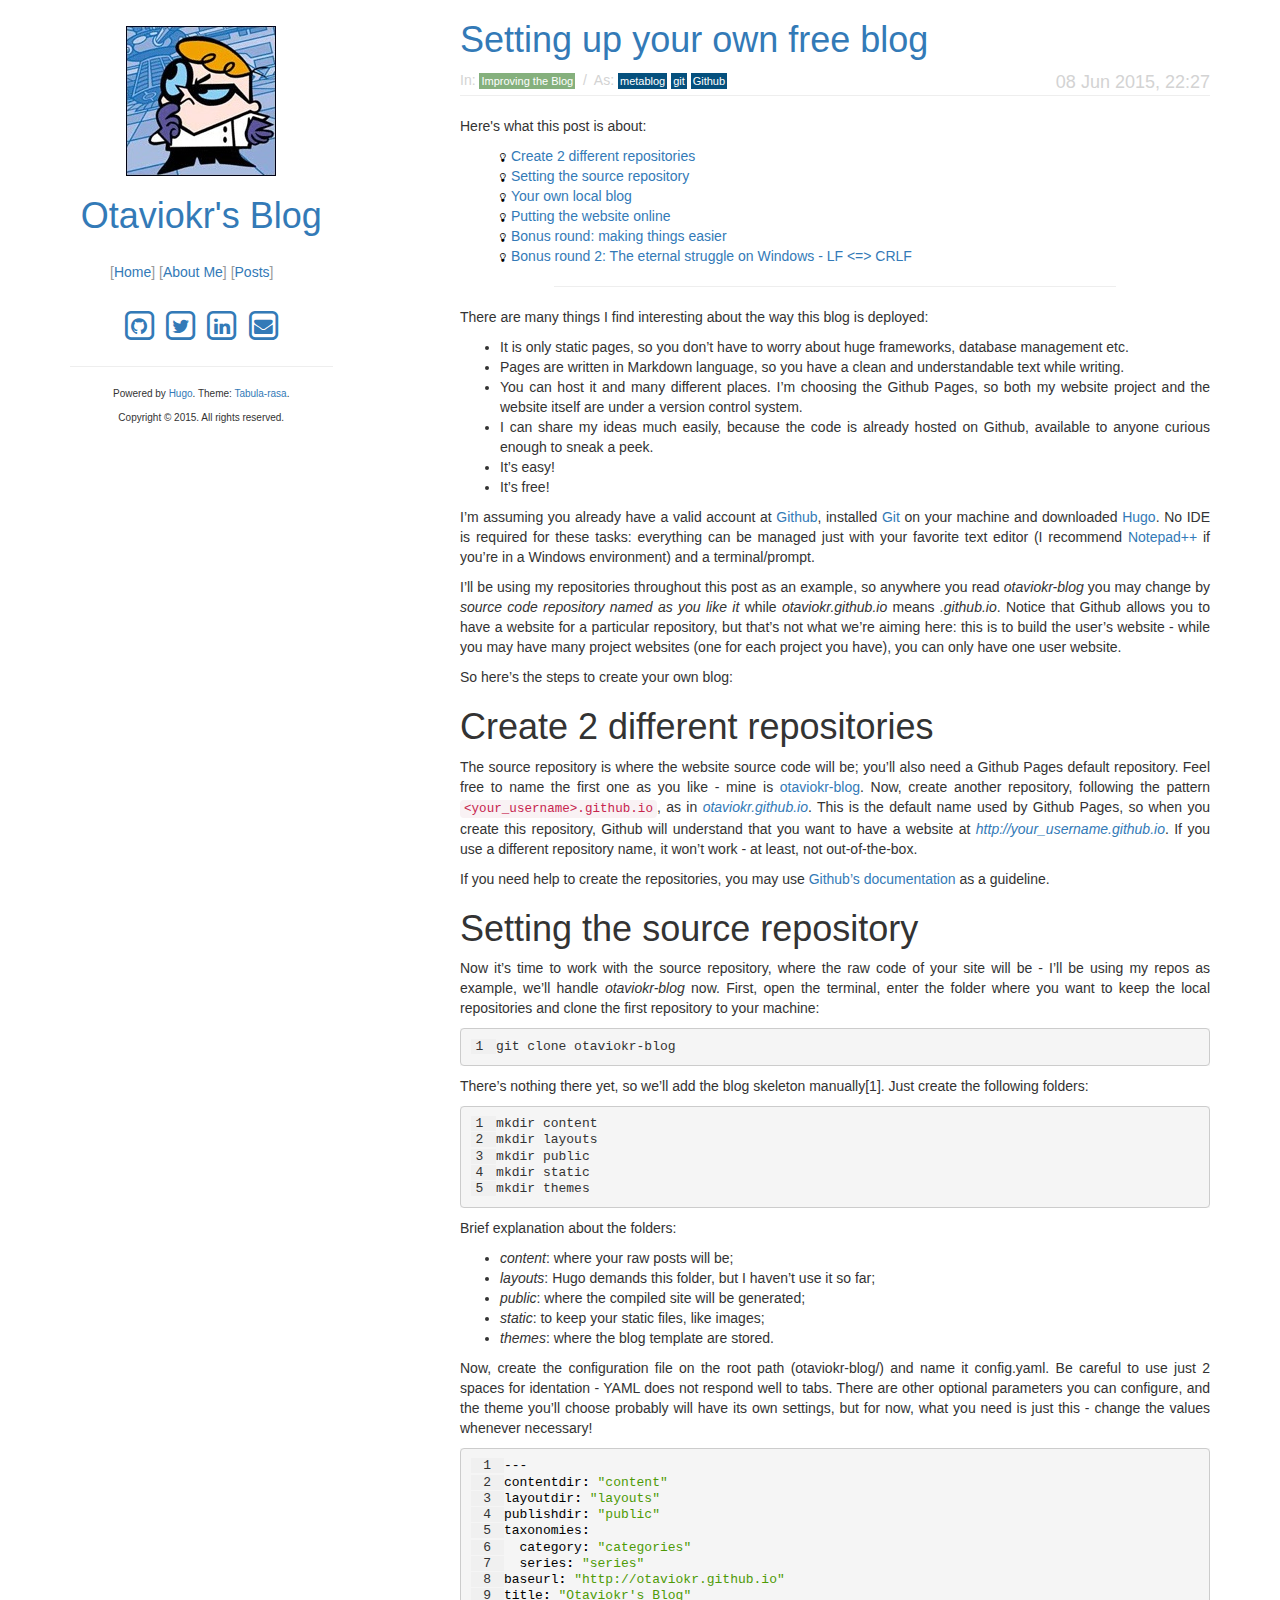
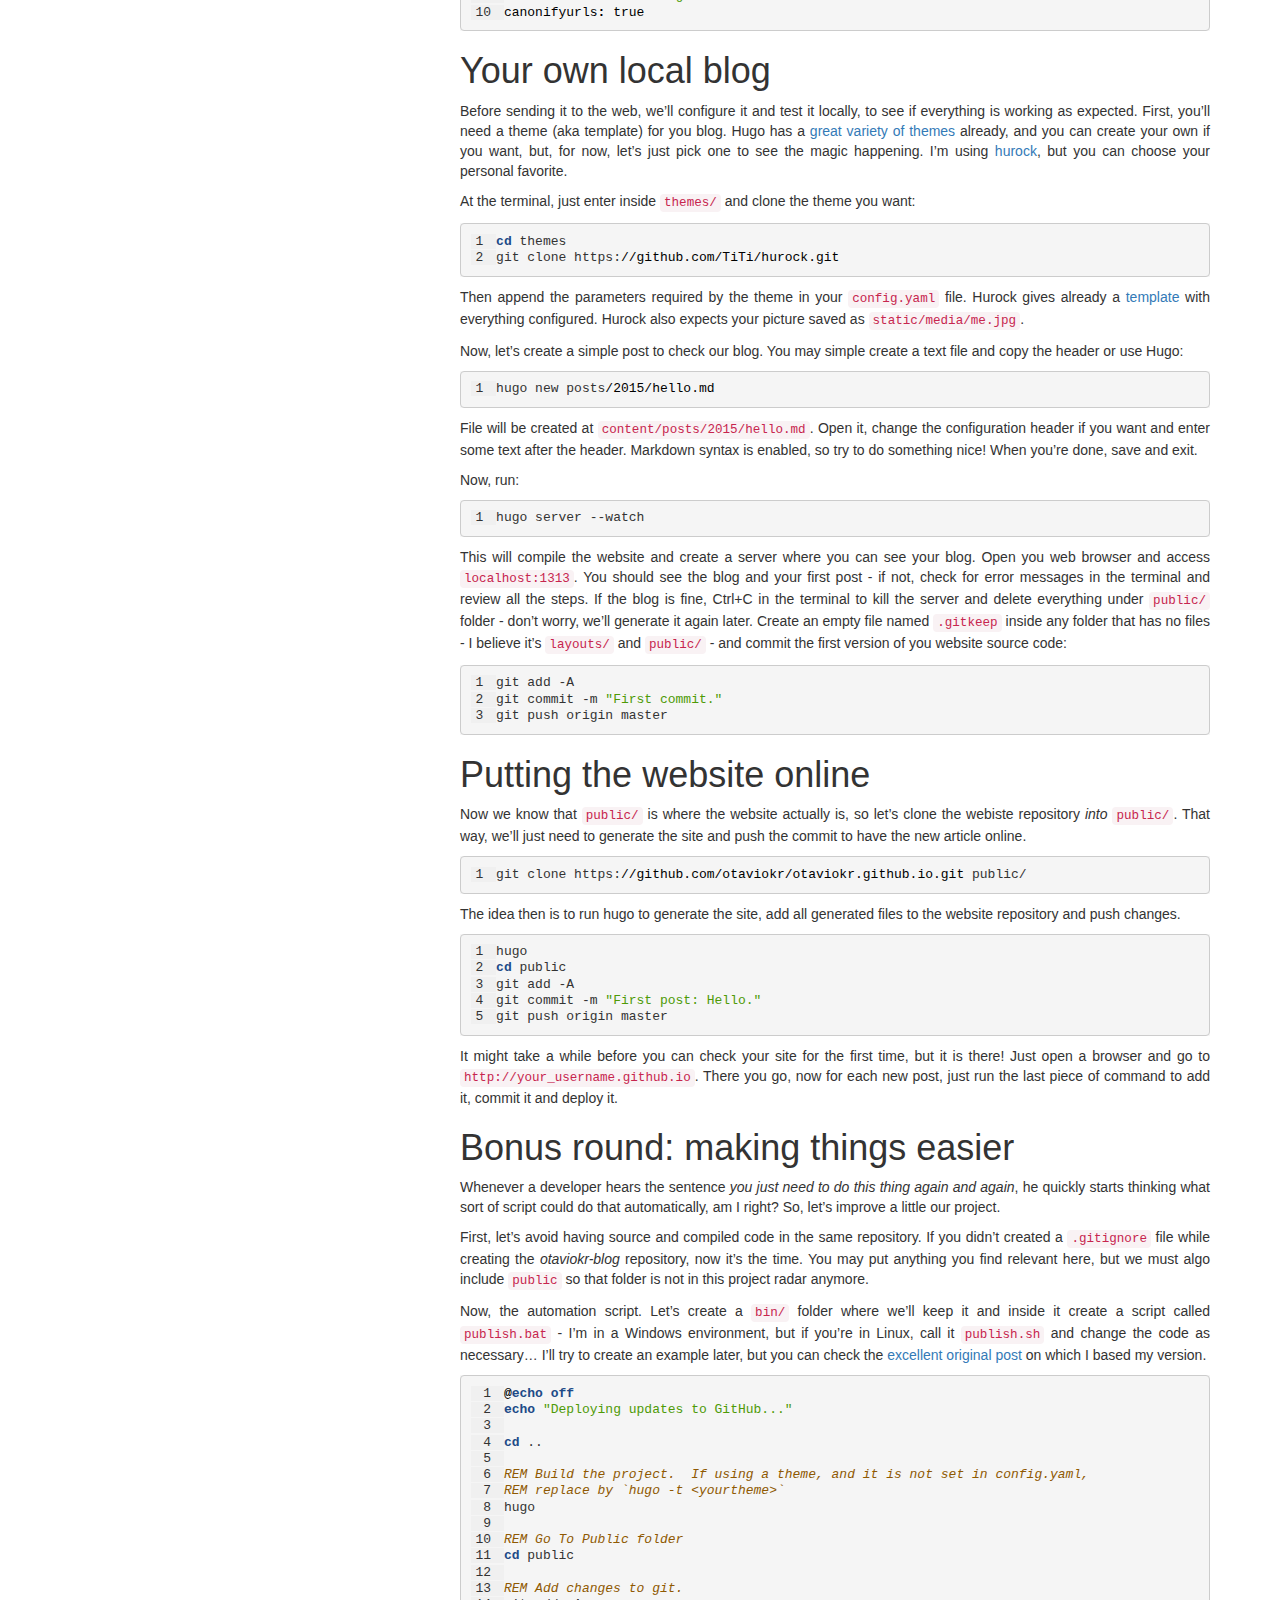
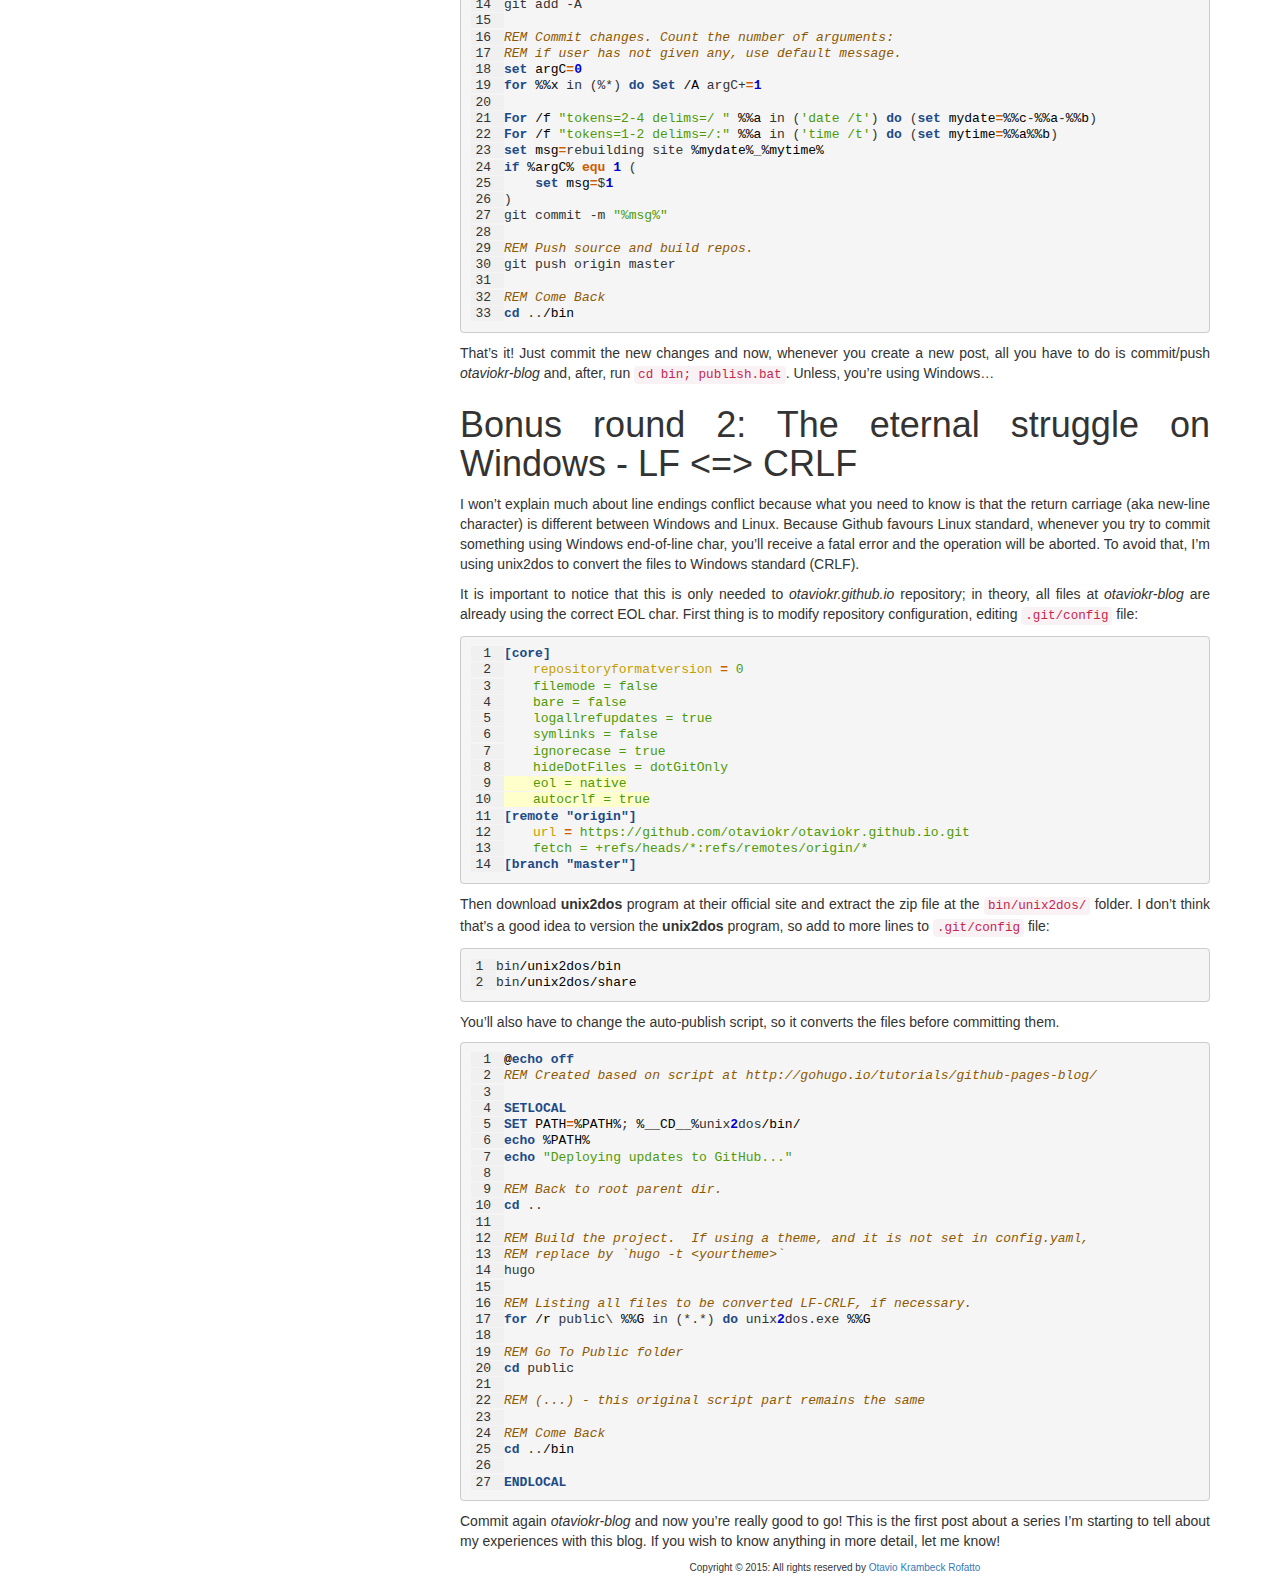
<file: posts/2015/setting-up-your-own-free-blog/index.html>
<!DOCTYPE html>
<html>
<head>
    <meta charset="utf-8">
    <meta http-equiv="X-UA-Compatible" content="IE=edge">
    <meta name="viewport" content="width=device-width, initial-scale=1">

    <meta name="description" content="Setting up your own free blog"/>
    <meta name="author" content="Otavio Krambeck Rofatto"/>
    <base href="http://otaviokr.github.io/" />

    <title>Setting up your own free blog</title>

    <link rel="stylesheet" href="css/tabula-rasa.css"/>

    <link href="index.xml" rel="alternate" type="application/rss+xml" title="Posts" />
    <link href="posts/index.xml" rel="alternate" type="application/rss+xml" title="Posts" />

    
</head>

<body>

<noscript><iframe src="//www.googletagmanager.com/ns.html?id=GTM-T9L4PM"
                  height="0" width="0" style="display:none;visibility:hidden"></iframe></noscript>
<script>(function(w,d,s,l,i){w[l]=w[l]||[];w[l].push({'gtm.start':
new Date().getTime(),event:'gtm.js'});var f=d.getElementsByTagName(s)[0],
j=d.createElement(s),dl=l!='dataLayer'?'&l='+l:'';j.async=true;j.src=
'//www.googletagmanager.com/gtm.js?id='+i+dl;f.parentNode.insertBefore(j,f);
})(window,document,'script','dataLayer','GTM-T9L4PM');</script>


<div class="container">
    <div class="row">
        <div class="col-sm-3 blog-sidebar">
            <div class="sidebar">
    <div class="sidebar-about">
        <a href="http://otaviokr.github.io">
            <img src="media/me.jpg" title="Otavio Krambeck Rofatto" alt="Me" />
            <h1 class="sidebar-title">Otaviokr&#39;s Blog</h1>
        </a>
        <span class="sidebar-tagline"></span>
    </div>
    <nav class="sidebar-nav">
        <ul class="sidebar-nav-list">
            <li class="sidebar-nav-item nav-home">
                [<a class="sidebar-link" href="http://otaviokr.github.io">Home</a>]
            </li>
            <li class="sidebar-nav-item">
                [<a class="sidebar-link" href="https://about.me/">About Me</a>]
            </li>
            <li class="sidebar-nav-item">
                [<a class="sidebar-link" href="posts/">Posts</a>]
            </li>
        </ul>
    </nav>
    <div class="sidebar-externals">
        

            
                <a href="https://github.com/otaviokr" >
                    <span class="fa-stack fa-lg">
                        <i class="fa fa-square-o fa-stack-2x"></i>
                        <i class="fa fa-github fa-stack-1x"></i>
                    </span>
                </a>
            

            
                <a href="https://twitter.com/okrofatto">
                    <span class="fa-stack fa-lg">
                        <i class="fa fa-square-o fa-stack-2x"></i>
                        <i class="fa fa-twitter fa-stack-1x"></i>
                    </span>
                </a>
            

            

            

            
                <a href="https://www.linkedin.com/in/otaviorofatto">
                    <span class="fa-stack fa-lg">
                        <i class="fa fa-square-o fa-stack-2x"></i>
                        <i class="fa fa-linkedin fa-stack-1x"></i>
                    </span>
                </a>
            

        
        <a href="mailto:rofatto@gmail.com">
            <span class="fa-stack fa-lg">
                <i class="fa fa-square-o fa-stack-2x"></i>
                <i class="fa fa-envelope fa-stack-1x"></i>
            </span>
        </a>
    </div>
    <hr />
    <div class="sidebar-bottom">
        <p>Powered by <a href="http://gohugo.io">Hugo</a>. Theme: <a href="https://github.com/otaviokr/tabula-rasa">Tabula-rasa</a>.</p>
        <p>Copyright &copy; 2015. All rights reserved.</p>
    </div>
</div>

        </div>

        <div class="col-sm-8 col-sm-offset-1 blog-main">
            <section class="post">
                <header class="post-header">
                    <h2 class="post-title">
                        <a href="http://otaviokr.github.io/posts/2015/setting-up-your-own-free-blog">Setting up your own free blog </a>
                    </h2>
                    <p>
                        
    <span class="metadata">
        
            In: <a class="series" href="series/improving-the-blog">Improving the Blog</a> 
        

        &nbsp;/&nbsp;

        
            As: <a class="categories" href="categories/metablog">metablog</a> <a class="categories" href="categories/git">git</a> <a class="categories" href="categories/github">Github</a> 
        

        

        
    </span>


                        <span class="post-date">
                            <time datetime="2015-06-08T22:27:00&#43;02:00">
                                08 Jun 2015, 22:27
                            </time>
                        </span>
                    </p>
                </header>
                <div class="post-description">
                    <hr />
                    
                        <p>Here's what this post is about: </p>
                        <nav id="TableOfContents">
<ul>
<li><a href="#create-2-different-repositories">Create 2 different repositories</a></li>
<li><a href="#setting-the-source-repository">Setting the source repository</a></li>
<li><a href="#your-own-local-blog">Your own local blog</a></li>
<li><a href="#putting-the-website-online">Putting the website online</a></li>
<li><a href="#bonus-round-making-things-easier">Bonus round: making things easier</a></li>
<li><a href="#bonus-round-2-the-eternal-struggle-on-windows-lf-crlf">Bonus round 2: The eternal struggle on Windows - LF &lt;=&gt; CRLF</a></li>
</ul>
</nav>
                        <hr width="75%" />
                    
                    

<p>There are many things I find interesting about the way this blog is deployed:</p>

<ul>
<li>It is only static pages, so you don&rsquo;t have to worry about huge frameworks, database management etc.</li>
<li>Pages are written in Markdown language, so you have a clean and understandable text while writing.</li>
<li>You can host it and many different places. I&rsquo;m choosing the Github Pages, so both my website project and the website
itself are under a version control system.</li>
<li>I can share my ideas much easily, because the code is already hosted on Github, available to anyone curious enough to
sneak a peek.</li>
<li>It&rsquo;s easy!</li>
<li>It&rsquo;s free!</li>
</ul>

<p>I&rsquo;m assuming you already have a valid account at <a href="https://github.com/">Github</a>, installed <a href="http://www.git.com">Git</a> on
your machine and downloaded <a href="http://gohugo.io/">Hugo</a>. No IDE is required for these tasks: everything can be managed
just with your favorite text editor (I recommend <a href="https://notepad-plus-plus.org/">Notepad++</a> if you&rsquo;re in a Windows
environment) and a terminal/prompt.</p>

<p>I&rsquo;ll be using my repositories throughout this post as an example, so anywhere you read <em>otaviokr-blog</em> you may change
by <em>source code repository named as you like it</em> while <em>otaviokr.github.io</em> means <em><your_username>.github.io</em>. Notice
that Github allows you to have a website for a particular repository, but that&rsquo;s not what we&rsquo;re aiming here: this is to
build the user&rsquo;s website - while you may have many project websites (one for each project you have), you can only have
one user website.</p>

<p>So here&rsquo;s the steps to create your own blog:</p>

<h1 id="create-2-different-repositories">Create 2 different repositories</h1>

<p>The source repository is where the website source code will be; you&rsquo;ll also need a Github Pages default repository.
Feel free to name the first one as you like - mine is <a href="https://github.com/otaviokr/otaviokr-blog">otaviokr-blog</a>. Now,
create another repository, following the pattern <code>&lt;your_username&gt;.github.io</code>, as in
<em><a href="https://github.com/otaviokr/otaviokr.github.io">otaviokr.github.io</a></em>. This is the default name used by Github Pages,
so when you create this repository, Github will understand that you want to have a website at
<em><a href="http://your_username.github.io">http://your_username.github.io</a></em>. If you use a different repository name, it won&rsquo;t work - at least, not out-of-the-box.</p>

<p>If you need help to create the repositories, you may use
<a href="https://help.github.com/articles/create-a-repo/">Github&rsquo;s documentation</a> as a guideline.</p>

<h1 id="setting-the-source-repository">Setting the source repository</h1>

<p>Now it&rsquo;s time to work with the source repository, where the raw code of your site will be - I&rsquo;ll be using my repos as
example,
we&rsquo;ll handle <em>otaviokr-blog</em> now. First, open the terminal, enter the folder where you want to keep the local
repositories and clone the first repository to your machine:</p>

<p><div class="highlight" style="background: #f8f8f8"><pre style="line-height: 125%"><span style="background-color: #f0f0f0; padding: 0 5px 0 5px">1 </span>git clone otaviokr-blog
</pre></div>
</p>

<p>There&rsquo;s nothing there yet, so we&rsquo;ll add the blog skeleton manually[1]. Just create the following folders:</p>

<p><div class="highlight" style="background: #f8f8f8"><pre style="line-height: 125%"><span style="background-color: #f0f0f0; padding: 0 5px 0 5px">1 </span>mkdir content
<span style="background-color: #f0f0f0; padding: 0 5px 0 5px">2 </span>mkdir layouts
<span style="background-color: #f0f0f0; padding: 0 5px 0 5px">3 </span>mkdir public
<span style="background-color: #f0f0f0; padding: 0 5px 0 5px">4 </span>mkdir static
<span style="background-color: #f0f0f0; padding: 0 5px 0 5px">5 </span>mkdir themes
</pre></div>
</p>

<p>Brief explanation about the folders:</p>

<ul>
<li><em>content</em>: where your raw posts will be;</li>
<li><em>layouts</em>: Hugo demands this folder, but I haven&rsquo;t use it so far;</li>
<li><em>public</em>: where the compiled site will be generated;</li>
<li><em>static</em>: to keep your static files, like images;</li>
<li><em>themes</em>: where the blog template are stored.</li>
</ul>

<p>Now, create the configuration file on the root path (otaviokr-blog/) and name it config.yaml. Be careful to use just
2 spaces for identation - YAML does not respond well to tabs. There are other optional parameters you can configure,
and the theme you&rsquo;ll choose probably will have its own settings, but for now, what you need is just this - change the
values whenever necessary!</p>

<p><div class="highlight" style="background: #f8f8f8"><pre style="line-height: 125%"><span style="background-color: #f0f0f0; padding: 0 5px 0 5px"> 1 </span><span style="color: #000000">---</span>
<span style="background-color: #f0f0f0; padding: 0 5px 0 5px"> 2 </span><span style="color: #000000">contentdir</span><span style="color: #000000; font-weight: bold">:</span> <span style="color: #4e9a06">&quot;content&quot;</span>
<span style="background-color: #f0f0f0; padding: 0 5px 0 5px"> 3 </span><span style="color: #000000">layoutdir</span><span style="color: #000000; font-weight: bold">:</span> <span style="color: #4e9a06">&quot;layouts&quot;</span>
<span style="background-color: #f0f0f0; padding: 0 5px 0 5px"> 4 </span><span style="color: #000000">publishdir</span><span style="color: #000000; font-weight: bold">:</span> <span style="color: #4e9a06">&quot;public&quot;</span>
<span style="background-color: #f0f0f0; padding: 0 5px 0 5px"> 5 </span><span style="color: #000000">taxonomies</span><span style="color: #000000; font-weight: bold">:</span>
<span style="background-color: #f0f0f0; padding: 0 5px 0 5px"> 6 </span>  <span style="color: #000000">category</span><span style="color: #000000; font-weight: bold">:</span> <span style="color: #4e9a06">&quot;categories&quot;</span>
<span style="background-color: #f0f0f0; padding: 0 5px 0 5px"> 7 </span>  <span style="color: #000000">series</span><span style="color: #000000; font-weight: bold">:</span> <span style="color: #4e9a06">&quot;series&quot;</span>
<span style="background-color: #f0f0f0; padding: 0 5px 0 5px"> 8 </span><span style="color: #000000">baseurl</span><span style="color: #000000; font-weight: bold">:</span> <span style="color: #4e9a06">&quot;http://otaviokr.github.io&quot;</span>
<span style="background-color: #f0f0f0; padding: 0 5px 0 5px"> 9 </span><span style="color: #000000">title</span><span style="color: #000000; font-weight: bold">:</span> <span style="color: #4e9a06">&quot;Otaviokr&#39;s</span><span style="color: #000000"> </span><span style="color: #4e9a06">Blog&quot;</span>
<span style="background-color: #f0f0f0; padding: 0 5px 0 5px">10 </span><span style="color: #000000">canonifyurls</span><span style="color: #000000; font-weight: bold">:</span> <span style="color: #000000">true</span>
</pre></div>
</p>

<h1 id="your-own-local-blog">Your own local blog</h1>

<p>Before sending it to the web, we&rsquo;ll configure it and test it locally, to see if everything is working as expected.
First, you&rsquo;ll need a theme (aka template) for you blog. Hugo has a
<a href="https://github.com/spf13/hugoThemes">great variety of themes</a> already, and you can create your own if you want, but,
for now, let&rsquo;s just pick one to see the magic happening. I&rsquo;m using <a href="https://github.com/TiTi/hurock">hurock</a>, but you
can choose your personal favorite.</p>

<p>At the terminal, just enter inside <code>themes/</code> and clone the theme you want:</p>

<p><div class="highlight" style="background: #f8f8f8"><pre style="line-height: 125%"><span style="background-color: #f0f0f0; padding: 0 5px 0 5px">1 </span><span style="color: #204a87; font-weight: bold">cd</span> themes
<span style="background-color: #f0f0f0; padding: 0 5px 0 5px">2 </span>git clone https:<span style="color: #000000">//github.com/TiTi/hurock.git</span>
</pre></div>
</p>

<p>Then append the parameters required by the theme in your <code>config.yaml</code> file. Hurock gives already a
<a href="https://github.com/TiTi/hurock#config">template</a> with everything configured. Hurock also expects your picture saved as
<code>static/media/me.jpg</code>.</p>

<p>Now, let&rsquo;s create a simple post to check our blog. You may simple create a text file and copy the header or use Hugo:</p>

<p><div class="highlight" style="background: #f8f8f8"><pre style="line-height: 125%"><span style="background-color: #f0f0f0; padding: 0 5px 0 5px">1 </span>hugo new posts<span style="color: #000000">/2015/hello.md</span>
</pre></div>
</p>

<p>File will be created at <code>content/posts/2015/hello.md</code>. Open it, change the configuration header if you want and enter
some text after the header. Markdown syntax is enabled, so try to do something nice! When you&rsquo;re done, save and exit.</p>

<p>Now, run:</p>

<p><div class="highlight" style="background: #f8f8f8"><pre style="line-height: 125%"><span style="background-color: #f0f0f0; padding: 0 5px 0 5px">1 </span>hugo server --watch
</pre></div>
</p>

<p>This will compile the website and create a server where you can see your blog. Open you web browser and access
<code>localhost:1313</code>. You should see the blog and your first post - if not, check for error messages in the terminal and
review all the steps. If the blog is fine, Ctrl+C in the terminal to kill the server and delete everything under
<code>public/</code> folder - don&rsquo;t worry, we&rsquo;ll generate it again later. Create an empty file named <code>.gitkeep</code> inside any folder
that has no files - I believe it&rsquo;s <code>layouts/</code> and  <code>public/</code> - and commit the first version of you website source code:</p>

<p><div class="highlight" style="background: #f8f8f8"><pre style="line-height: 125%"><span style="background-color: #f0f0f0; padding: 0 5px 0 5px">1 </span>git add -A
<span style="background-color: #f0f0f0; padding: 0 5px 0 5px">2 </span>git commit -m <span style="color: #4e9a06">&quot;First commit.&quot;</span>
<span style="background-color: #f0f0f0; padding: 0 5px 0 5px">3 </span>git push origin master
</pre></div>
</p>

<h1 id="putting-the-website-online">Putting the website online</h1>

<p>Now we know that <code>public/</code> is where the website actually is, so let&rsquo;s clone the webiste repository <em>into</em> <code>public/</code>.
That way, we&rsquo;ll just need to generate the site and push the commit to have the new article online.</p>

<p><div class="highlight" style="background: #f8f8f8"><pre style="line-height: 125%"><span style="background-color: #f0f0f0; padding: 0 5px 0 5px">1 </span>git clone https:<span style="color: #000000">//github.com/otaviokr/otaviokr.github.io.git</span> public/
</pre></div>
</p>

<p>The idea then is to run hugo to generate the site, add all generated files to the website repository and push changes.</p>

<p><div class="highlight" style="background: #f8f8f8"><pre style="line-height: 125%"><span style="background-color: #f0f0f0; padding: 0 5px 0 5px">1 </span>hugo
<span style="background-color: #f0f0f0; padding: 0 5px 0 5px">2 </span><span style="color: #204a87; font-weight: bold">cd</span> public
<span style="background-color: #f0f0f0; padding: 0 5px 0 5px">3 </span>git add -A
<span style="background-color: #f0f0f0; padding: 0 5px 0 5px">4 </span>git commit -m <span style="color: #4e9a06">&quot;First post: Hello.&quot;</span>
<span style="background-color: #f0f0f0; padding: 0 5px 0 5px">5 </span>git push origin master
</pre></div>
</p>

<p>It might take a while before you can check your site for the first time, but it is there! Just open a browser and go to
<code>http://your_username.github.io</code>. There you go, now for each new post, just run the last piece of command to add it,
commit it and deploy it.</p>

<h1 id="bonus-round-making-things-easier">Bonus round: making things easier</h1>

<p>Whenever a developer hears the sentence <em>you just need to do this thing again and again</em>, he quickly starts thinking
what sort of script could do that automatically, am I right? So, let&rsquo;s improve a little our project.</p>

<p>First, let&rsquo;s avoid having source and compiled code in the same repository. If you didn&rsquo;t created a <code>.gitignore</code> file
while creating the <em>otaviokr-blog</em> repository, now it&rsquo;s the time. You may put anything you find relevant here, but we
must algo include <code>public</code> so that folder is not in this project radar anymore.</p>

<p>Now, the automation script. Let&rsquo;s create a <code>bin/</code> folder where we&rsquo;ll keep it and inside it create a script called
<code>publish.bat</code> - I&rsquo;m in a Windows environment, but if you&rsquo;re in Linux, call it <code>publish.sh</code> and change the code as
necessary&hellip; I&rsquo;ll try to create an example later, but you can check the
<a href="http://gohugo.io/tutorials/github-pages-blog/">excellent original post</a> on which I based my version.</p>

<p><div class="highlight" style="background: #f8f8f8"><pre style="line-height: 125%"><span style="background-color: #f0f0f0; padding: 0 5px 0 5px"> 1 </span><span style="color: #000000; font-weight: bold">@</span><span style="color: #204a87; font-weight: bold">echo</span> <span style="color: #204a87; font-weight: bold">off</span>
<span style="background-color: #f0f0f0; padding: 0 5px 0 5px"> 2 </span><span style="color: #204a87; font-weight: bold">echo</span> <span style="color: #4e9a06">&quot;Deploying updates to GitHub...&quot;</span>
<span style="background-color: #f0f0f0; padding: 0 5px 0 5px"> 3 </span>
<span style="background-color: #f0f0f0; padding: 0 5px 0 5px"> 4 </span><span style="color: #204a87; font-weight: bold">cd</span> ..
<span style="background-color: #f0f0f0; padding: 0 5px 0 5px"> 5 </span>
<span style="background-color: #f0f0f0; padding: 0 5px 0 5px"> 6 </span><span style="color: #8f5902; font-style: italic">REM Build the project.  If using a theme, and it is not set in config.yaml, </span>
<span style="background-color: #f0f0f0; padding: 0 5px 0 5px"> 7 </span><span style="color: #8f5902; font-style: italic">REM replace by `hugo -t &lt;yourtheme&gt;`</span>
<span style="background-color: #f0f0f0; padding: 0 5px 0 5px"> 8 </span>hugo
<span style="background-color: #f0f0f0; padding: 0 5px 0 5px"> 9 </span>
<span style="background-color: #f0f0f0; padding: 0 5px 0 5px">10 </span><span style="color: #8f5902; font-style: italic">REM Go To Public folder</span>
<span style="background-color: #f0f0f0; padding: 0 5px 0 5px">11 </span><span style="color: #204a87; font-weight: bold">cd</span> public
<span style="background-color: #f0f0f0; padding: 0 5px 0 5px">12 </span>
<span style="background-color: #f0f0f0; padding: 0 5px 0 5px">13 </span><span style="color: #8f5902; font-style: italic">REM Add changes to git.</span>
<span style="background-color: #f0f0f0; padding: 0 5px 0 5px">14 </span>git add -A
<span style="background-color: #f0f0f0; padding: 0 5px 0 5px">15 </span>
<span style="background-color: #f0f0f0; padding: 0 5px 0 5px">16 </span><span style="color: #8f5902; font-style: italic">REM Commit changes. Count the number of arguments: </span>
<span style="background-color: #f0f0f0; padding: 0 5px 0 5px">17 </span><span style="color: #8f5902; font-style: italic">REM if user has not given any, use default message.</span>
<span style="background-color: #f0f0f0; padding: 0 5px 0 5px">18 </span><span style="color: #204a87; font-weight: bold">set</span> <span style="color: #000000">argC</span><span style="color: #ce5c00; font-weight: bold">=</span><span style="color: #0000cf; font-weight: bold">0</span>
<span style="background-color: #f0f0f0; padding: 0 5px 0 5px">19 </span><span style="color: #204a87; font-weight: bold">for</span> <span style="color: #000000">%%x</span> in (%*) <span style="color: #204a87; font-weight: bold">do</span> <span style="color: #204a87; font-weight: bold">Set</span> <span style="color: #000000">/A</span> argC+<span style="color: #ce5c00; font-weight: bold">=</span><span style="color: #0000cf; font-weight: bold">1</span>
<span style="background-color: #f0f0f0; padding: 0 5px 0 5px">20 </span>
<span style="background-color: #f0f0f0; padding: 0 5px 0 5px">21 </span><span style="color: #204a87; font-weight: bold">For</span> <span style="color: #000000">/f</span> <span style="color: #4e9a06">&quot;tokens=2-4 delims=/ &quot;</span> <span style="color: #000000">%%a</span> in (<span style="color: #4e9a06">&#39;date /t&#39;</span>) <span style="color: #204a87; font-weight: bold">do</span> (<span style="color: #204a87; font-weight: bold">set</span> <span style="color: #000000">mydate</span><span style="color: #ce5c00; font-weight: bold">=</span><span style="color: #000000">%%c</span>-<span style="color: #000000">%%a</span>-<span style="color: #000000">%%b</span>)
<span style="background-color: #f0f0f0; padding: 0 5px 0 5px">22 </span><span style="color: #204a87; font-weight: bold">For</span> <span style="color: #000000">/f</span> <span style="color: #4e9a06">&quot;tokens=1-2 delims=/:&quot;</span> <span style="color: #000000">%%a</span> in (<span style="color: #4e9a06">&#39;time /t&#39;</span>) <span style="color: #204a87; font-weight: bold">do</span> (<span style="color: #204a87; font-weight: bold">set</span> <span style="color: #000000">mytime</span><span style="color: #ce5c00; font-weight: bold">=</span><span style="color: #000000">%%a%%b</span>)
<span style="background-color: #f0f0f0; padding: 0 5px 0 5px">23 </span><span style="color: #204a87; font-weight: bold">set</span> <span style="color: #000000">msg</span><span style="color: #ce5c00; font-weight: bold">=</span>rebuilding site <span style="color: #000000">%mydate%</span>_<span style="color: #000000">%mytime%</span>
<span style="background-color: #f0f0f0; padding: 0 5px 0 5px">24 </span><span style="color: #204a87; font-weight: bold">if</span> <span style="color: #000000">%argC%</span> <span style="color: #ce5c00; font-weight: bold">equ</span> <span style="color: #0000cf; font-weight: bold">1</span> (
<span style="background-color: #f0f0f0; padding: 0 5px 0 5px">25 </span>    <span style="color: #204a87; font-weight: bold">set</span> <span style="color: #000000">msg</span><span style="color: #ce5c00; font-weight: bold">=</span>$<span style="color: #0000cf; font-weight: bold">1</span>
<span style="background-color: #f0f0f0; padding: 0 5px 0 5px">26 </span>)
<span style="background-color: #f0f0f0; padding: 0 5px 0 5px">27 </span>git commit -m <span style="color: #4e9a06">&quot;%msg%&quot;</span>
<span style="background-color: #f0f0f0; padding: 0 5px 0 5px">28 </span>
<span style="background-color: #f0f0f0; padding: 0 5px 0 5px">29 </span><span style="color: #8f5902; font-style: italic">REM Push source and build repos.</span>
<span style="background-color: #f0f0f0; padding: 0 5px 0 5px">30 </span>git push origin master
<span style="background-color: #f0f0f0; padding: 0 5px 0 5px">31 </span>
<span style="background-color: #f0f0f0; padding: 0 5px 0 5px">32 </span><span style="color: #8f5902; font-style: italic">REM Come Back</span>
<span style="background-color: #f0f0f0; padding: 0 5px 0 5px">33 </span><span style="color: #204a87; font-weight: bold">cd</span> ..<span style="color: #000000">/bin</span>
</pre></div>
</p>

<p>That&rsquo;s it! Just commit the new changes and now, whenever you create a new post, all you have to do is commit/push
<em>otaviokr-blog</em> and, after, run <code>cd bin; publish.bat</code>. Unless, you&rsquo;re using Windows&hellip;</p>

<h1 id="bonus-round-2-the-eternal-struggle-on-windows-lf-crlf">Bonus round 2: The eternal struggle on Windows - LF &lt;=&gt; CRLF</h1>

<p>I won&rsquo;t explain much about line endings conflict because what you need to know is that the return carriage (aka
new-line character) is different between Windows and Linux. Because Github favours Linux standard, whenever you try to
commit something using Windows end-of-line char, you&rsquo;ll receive a fatal error and the operation will be aborted. To
avoid that, I&rsquo;m using unix2dos to convert the files to Windows standard (CRLF).</p>

<p>It is important to notice that this is only needed to <em>otaviokr.github.io</em> repository; in theory, all files at
<em>otaviokr-blog</em> are already using the correct EOL char. First thing is to modify repository configuration, editing
<code>.git/config</code> file:</p>

<p><div class="highlight" style="background: #f8f8f8"><pre style="line-height: 125%"><span style="background-color: #f0f0f0; padding: 0 5px 0 5px"> 1 </span><span style="color: #204a87; font-weight: bold">[core]</span>
<span style="background-color: #f0f0f0; padding: 0 5px 0 5px"> 2 </span>	<span style="color: #c4a000">repositoryformatversion</span> <span style="color: #ce5c00; font-weight: bold">=</span> <span style="color: #4e9a06">0</span>
<span style="background-color: #f0f0f0; padding: 0 5px 0 5px"> 3 </span><span style="color: #4e9a06">	filemode = false</span>
<span style="background-color: #f0f0f0; padding: 0 5px 0 5px"> 4 </span><span style="color: #4e9a06">	bare = false</span>
<span style="background-color: #f0f0f0; padding: 0 5px 0 5px"> 5 </span><span style="color: #4e9a06">	logallrefupdates = true</span>
<span style="background-color: #f0f0f0; padding: 0 5px 0 5px"> 6 </span><span style="color: #4e9a06">	symlinks = false</span>
<span style="background-color: #f0f0f0; padding: 0 5px 0 5px"> 7 </span><span style="color: #4e9a06">	ignorecase = true</span>
<span style="background-color: #f0f0f0; padding: 0 5px 0 5px"> 8 </span><span style="color: #4e9a06">	hideDotFiles = dotGitOnly</span>
<span style="background-color: #f0f0f0; padding: 0 5px 0 5px"> 9 </span><span style="background-color: #ffffcc"><span style="color: #4e9a06">	eol = native</span>
</span><span style="background-color: #f0f0f0; padding: 0 5px 0 5px">10 </span><span style="background-color: #ffffcc"><span style="color: #4e9a06">	autocrlf = true</span>
</span><span style="background-color: #f0f0f0; padding: 0 5px 0 5px">11 </span><span style="color: #204a87; font-weight: bold">[remote &quot;origin&quot;]</span>
<span style="background-color: #f0f0f0; padding: 0 5px 0 5px">12 </span>	<span style="color: #c4a000">url</span> <span style="color: #ce5c00; font-weight: bold">=</span> <span style="color: #4e9a06">https://github.com/otaviokr/otaviokr.github.io.git</span>
<span style="background-color: #f0f0f0; padding: 0 5px 0 5px">13 </span><span style="color: #4e9a06">	fetch = +refs/heads/*:refs/remotes/origin/*</span>
<span style="background-color: #f0f0f0; padding: 0 5px 0 5px">14 </span><span style="color: #204a87; font-weight: bold">[branch &quot;master&quot;]</span>
</pre></div>
</p>

<p>Then download <strong>unix2dos</strong> program at their official site and extract the zip file at the <code>bin/unix2dos/</code> folder. I
don&rsquo;t think that&rsquo;s a good idea to version the <strong>unix2dos</strong> program, so add to more lines to <code>.git/config</code> file:</p>

<p><div class="highlight" style="background: #f8f8f8"><pre style="line-height: 125%"><span style="background-color: #f0f0f0; padding: 0 5px 0 5px">1 </span>bin<span style="color: #000000">/unix2dos/bin</span>
<span style="background-color: #f0f0f0; padding: 0 5px 0 5px">2 </span>bin<span style="color: #000000">/unix2dos/share</span>
</pre></div>
</p>

<p>You&rsquo;ll also have to change the auto-publish script, so it converts the files before committing them.</p>

<p><div class="highlight" style="background: #f8f8f8"><pre style="line-height: 125%"><span style="background-color: #f0f0f0; padding: 0 5px 0 5px"> 1 </span><span style="color: #000000; font-weight: bold">@</span><span style="color: #204a87; font-weight: bold">echo</span> <span style="color: #204a87; font-weight: bold">off</span>
<span style="background-color: #f0f0f0; padding: 0 5px 0 5px"> 2 </span><span style="color: #8f5902; font-style: italic">REM Created based on script at http://gohugo.io/tutorials/github-pages-blog/</span>
<span style="background-color: #f0f0f0; padding: 0 5px 0 5px"> 3 </span>
<span style="background-color: #f0f0f0; padding: 0 5px 0 5px"> 4 </span><span style="color: #204a87; font-weight: bold">SETLOCAL</span>
<span style="background-color: #f0f0f0; padding: 0 5px 0 5px"> 5 </span><span style="color: #204a87; font-weight: bold">SET</span> <span style="color: #000000">PATH</span><span style="color: #ce5c00; font-weight: bold">=</span><span style="color: #000000">%PATH%</span>; <span style="color: #000000">%__CD__%</span>unix<span style="color: #0000cf; font-weight: bold">2</span>dos<span style="color: #000000">/bin/</span>
<span style="background-color: #f0f0f0; padding: 0 5px 0 5px"> 6 </span><span style="color: #204a87; font-weight: bold">echo</span> <span style="color: #000000">%PATH%</span>
<span style="background-color: #f0f0f0; padding: 0 5px 0 5px"> 7 </span><span style="color: #204a87; font-weight: bold">echo</span> <span style="color: #4e9a06">&quot;Deploying updates to GitHub...&quot;</span>
<span style="background-color: #f0f0f0; padding: 0 5px 0 5px"> 8 </span>
<span style="background-color: #f0f0f0; padding: 0 5px 0 5px"> 9 </span><span style="color: #8f5902; font-style: italic">REM Back to root parent dir.</span>
<span style="background-color: #f0f0f0; padding: 0 5px 0 5px">10 </span><span style="color: #204a87; font-weight: bold">cd</span> ..
<span style="background-color: #f0f0f0; padding: 0 5px 0 5px">11 </span>
<span style="background-color: #f0f0f0; padding: 0 5px 0 5px">12 </span><span style="color: #8f5902; font-style: italic">REM Build the project.  If using a theme, and it is not set in config.yaml, </span>
<span style="background-color: #f0f0f0; padding: 0 5px 0 5px">13 </span><span style="color: #8f5902; font-style: italic">REM replace by `hugo -t &lt;yourtheme&gt;`</span>
<span style="background-color: #f0f0f0; padding: 0 5px 0 5px">14 </span>hugo
<span style="background-color: #f0f0f0; padding: 0 5px 0 5px">15 </span>
<span style="background-color: #f0f0f0; padding: 0 5px 0 5px">16 </span><span style="color: #8f5902; font-style: italic">REM Listing all files to be converted LF-CRLF, if necessary.</span>
<span style="background-color: #f0f0f0; padding: 0 5px 0 5px">17 </span><span style="color: #204a87; font-weight: bold">for</span> <span style="color: #000000">/r</span> public\ <span style="color: #000000">%%G</span> in (*.*) <span style="color: #204a87; font-weight: bold">do</span> unix<span style="color: #0000cf; font-weight: bold">2</span>dos.exe <span style="color: #000000">%%G</span>
<span style="background-color: #f0f0f0; padding: 0 5px 0 5px">18 </span>
<span style="background-color: #f0f0f0; padding: 0 5px 0 5px">19 </span><span style="color: #8f5902; font-style: italic">REM Go To Public folder</span>
<span style="background-color: #f0f0f0; padding: 0 5px 0 5px">20 </span><span style="color: #204a87; font-weight: bold">cd</span> public
<span style="background-color: #f0f0f0; padding: 0 5px 0 5px">21 </span>
<span style="background-color: #f0f0f0; padding: 0 5px 0 5px">22 </span><span style="color: #8f5902; font-style: italic">REM (...) - this original script part remains the same</span>
<span style="background-color: #f0f0f0; padding: 0 5px 0 5px">23 </span>
<span style="background-color: #f0f0f0; padding: 0 5px 0 5px">24 </span><span style="color: #8f5902; font-style: italic">REM Come Back</span>
<span style="background-color: #f0f0f0; padding: 0 5px 0 5px">25 </span><span style="color: #204a87; font-weight: bold">cd</span> ..<span style="color: #000000">/bin</span>
<span style="background-color: #f0f0f0; padding: 0 5px 0 5px">26 </span>
<span style="background-color: #f0f0f0; padding: 0 5px 0 5px">27 </span><span style="color: #204a87; font-weight: bold">ENDLOCAL</span>
</pre></div>
</p>

<p>Commit again <em>otaviokr-blog</em> and now you&rsquo;re really good to go! This is the first post about a series I&rsquo;m starting to
tell about my experiences with this blog. If you wish to know anything in more detail, let me know!</p>

                </div>
                
                    <div class="comments">
                        <script>
                            var idcomments_acct = 'a4156f529a457846b44e5349c45491c5';
                            var idcomments_post_id;
                            var idcomments_post_url;
                        </script>
                        <span id="IDCommentsPostTitle" style="display:none"></span>
                        <script type='text/javascript' src='http://www.intensedebate.com/js/genericCommentWrapperV2.js'></script>
                    </div>
                
            </section>

                        <footer>
                <p class="footnote">Copyright &copy; 2015:
                    All rights reserved by <a href="mailto:rofatto@gmail.com">Otavio Krambeck Rofatto</a></p>
            </footer>
        </div>
    </div>
</div>

<link rel="stylesheet" href="https://maxcdn.bootstrapcdn.com/bootstrap/3.3.4/css/bootstrap.min.css">
<link rel="stylesheet" href="//maxcdn.bootstrapcdn.com/font-awesome/4.3.0/css/font-awesome.min.css">





</body>
</html>
</file>
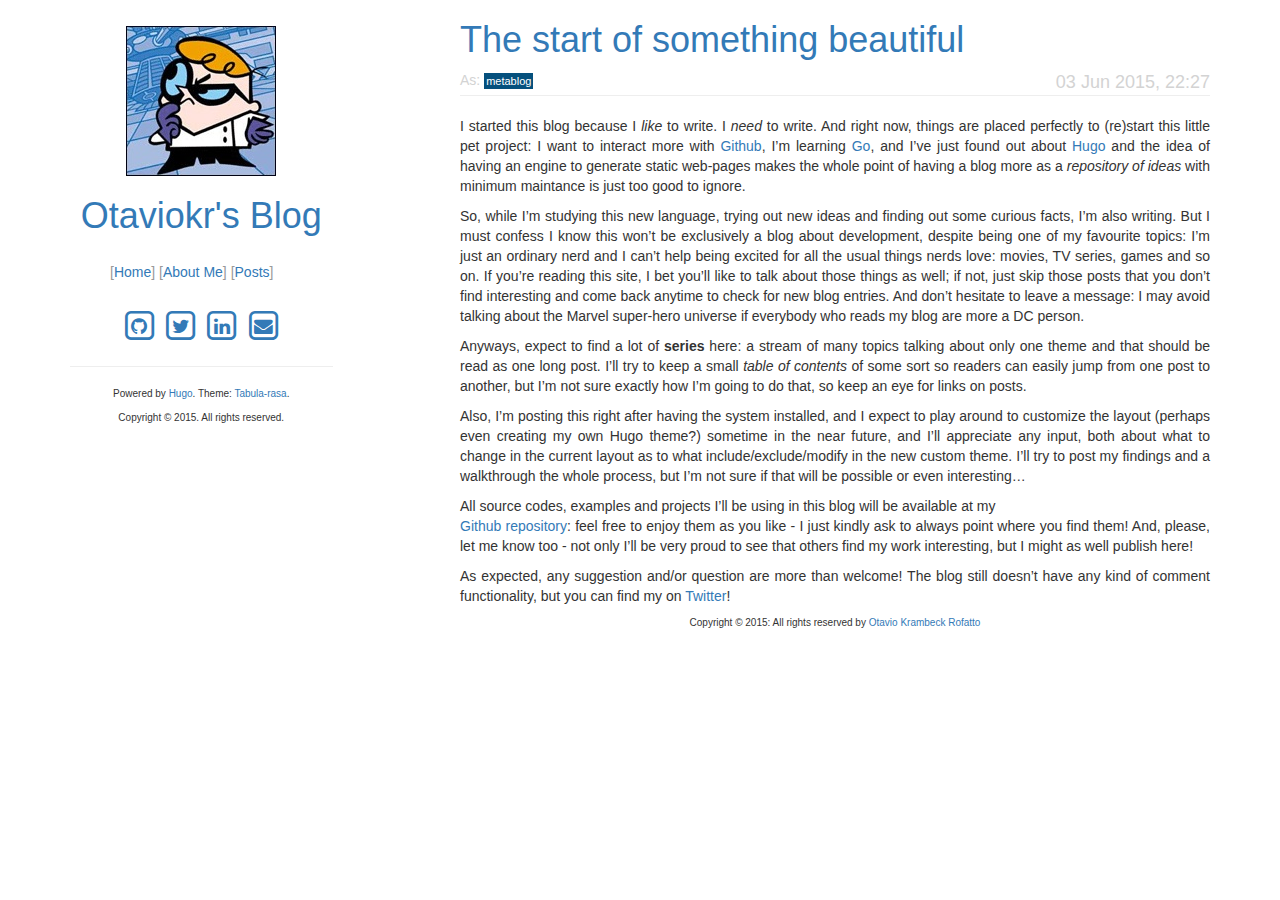
<file: posts/2015/the-star-of-something-beautiful/index.html>
<!DOCTYPE html>
<html>
<head>
    <meta charset="utf-8">
    <meta http-equiv="X-UA-Compatible" content="IE=edge">
    <meta name="viewport" content="width=device-width, initial-scale=1">

    <meta name="description" content="The start of something beautiful"/>
    <meta name="author" content="Otavio Krambeck Rofatto"/>
    <base href="http://otaviokr.github.io/" />

    <title>The start of something beautiful</title>

    <link rel="stylesheet" href="css/tabula-rasa.css"/>

    <link href="index.xml" rel="alternate" type="application/rss+xml" title="Posts" />
    <link href="posts/index.xml" rel="alternate" type="application/rss+xml" title="Posts" />

    
</head>

<body>

<noscript><iframe src="//www.googletagmanager.com/ns.html?id=GTM-T9L4PM"
                  height="0" width="0" style="display:none;visibility:hidden"></iframe></noscript>
<script>(function(w,d,s,l,i){w[l]=w[l]||[];w[l].push({'gtm.start':
new Date().getTime(),event:'gtm.js'});var f=d.getElementsByTagName(s)[0],
j=d.createElement(s),dl=l!='dataLayer'?'&l='+l:'';j.async=true;j.src=
'//www.googletagmanager.com/gtm.js?id='+i+dl;f.parentNode.insertBefore(j,f);
})(window,document,'script','dataLayer','GTM-T9L4PM');</script>


<div class="container">
    <div class="row">
        <div class="col-sm-3 blog-sidebar">
            <div class="sidebar">
    <div class="sidebar-about">
        <a href="http://otaviokr.github.io">
            <img src="media/me.jpg" title="Otavio Krambeck Rofatto" alt="Me" />
            <h1 class="sidebar-title">Otaviokr&#39;s Blog</h1>
        </a>
        <span class="sidebar-tagline"></span>
    </div>
    <nav class="sidebar-nav">
        <ul class="sidebar-nav-list">
            <li class="sidebar-nav-item nav-home">
                [<a class="sidebar-link" href="http://otaviokr.github.io">Home</a>]
            </li>
            <li class="sidebar-nav-item">
                [<a class="sidebar-link" href="https://about.me/">About Me</a>]
            </li>
            <li class="sidebar-nav-item">
                [<a class="sidebar-link" href="posts/">Posts</a>]
            </li>
        </ul>
    </nav>
    <div class="sidebar-externals">
        

            
                <a href="https://github.com/otaviokr" >
                    <span class="fa-stack fa-lg">
                        <i class="fa fa-square-o fa-stack-2x"></i>
                        <i class="fa fa-github fa-stack-1x"></i>
                    </span>
                </a>
            

            
                <a href="https://twitter.com/okrofatto">
                    <span class="fa-stack fa-lg">
                        <i class="fa fa-square-o fa-stack-2x"></i>
                        <i class="fa fa-twitter fa-stack-1x"></i>
                    </span>
                </a>
            

            

            

            
                <a href="https://www.linkedin.com/in/otaviorofatto">
                    <span class="fa-stack fa-lg">
                        <i class="fa fa-square-o fa-stack-2x"></i>
                        <i class="fa fa-linkedin fa-stack-1x"></i>
                    </span>
                </a>
            

        
        <a href="mailto:rofatto@gmail.com">
            <span class="fa-stack fa-lg">
                <i class="fa fa-square-o fa-stack-2x"></i>
                <i class="fa fa-envelope fa-stack-1x"></i>
            </span>
        </a>
    </div>
    <hr />
    <div class="sidebar-bottom">
        <p>Powered by <a href="http://gohugo.io">Hugo</a>. Theme: <a href="https://github.com/otaviokr/tabula-rasa">Tabula-rasa</a>.</p>
        <p>Copyright &copy; 2015. All rights reserved.</p>
    </div>
</div>

        </div>

        <div class="col-sm-8 col-sm-offset-1 blog-main">
            <section class="post">
                <header class="post-header">
                    <h2 class="post-title">
                        <a href="http://otaviokr.github.io/posts/2015/the-star-of-something-beautiful">The start of something beautiful </a>
                    </h2>
                    <p>
                        
    <span class="metadata">
        

        

        
            As: <a class="categories" href="categories/metablog">metablog</a> 
        

        

        
    </span>


                        <span class="post-date">
                            <time datetime="2015-06-03T22:27:00&#43;02:00">
                                03 Jun 2015, 22:27
                            </time>
                        </span>
                    </p>
                </header>
                <div class="post-description">
                    <hr />
                    
                    <p>I started this blog because I <em>like</em> to write. I <em>need</em> to write. And right now, things are placed perfectly to
(re)start this little pet project: I want to interact more with <a href="http://www.github.com/otaviokr">Github</a>, I&rsquo;m learning
<a href="http://www.golang.org">Go</a>, and I&rsquo;ve just found out about <a href="http://gohugo.io">Hugo</a> and the idea of having an engine to
generate static web-pages makes the whole point of having a blog more as a <em>repository of ideas</em> with minimum maintance
is just too good to ignore.</p>

<p>So, while I&rsquo;m studying this new language, trying out new ideas and finding out some curious facts, I&rsquo;m also writing.
But I must confess I know this won&rsquo;t be exclusively a blog about development, despite being one of my favourite topics:
I&rsquo;m just an ordinary nerd and I can&rsquo;t help being excited for all the usual things nerds love: movies, TV series, games
and so on. If you&rsquo;re reading this site, I bet you&rsquo;ll like to talk about those things as well; if not, just skip those
posts that you don&rsquo;t find interesting and come back anytime to check for new blog entries. And don&rsquo;t hesitate to leave
a message: I may avoid talking about the Marvel super-hero universe if everybody who reads my blog are more a DC person.</p>

<p>Anyways, expect to find a lot of <strong>series</strong> here: a stream of many topics talking about only one theme and that should
be read as one long post. I&rsquo;ll try to keep a small <em>table of contents</em> of some sort so readers can easily jump from one
post to another, but I&rsquo;m not sure exactly how I&rsquo;m going to do that, so keep an eye for links on posts.</p>

<p>Also, I&rsquo;m posting this right after having the system installed, and I expect to play around to customize the layout
(perhaps even creating my own Hugo theme?) sometime in the near future, and I&rsquo;ll appreciate any input, both about
what to change in the current layout as to what include/exclude/modify in the new custom theme. I&rsquo;ll try to post my
findings and a walkthrough the whole process, but I&rsquo;m not sure if that will be possible or even interesting&hellip;</p>

<p>All source codes, examples and projects I&rsquo;ll be using in this blog will be available at my<br />
<a href="http://www.github.com/otaviokr">Github repository</a>: feel free to enjoy them as you like - I just kindly ask to always
point where you find them! And, please, let me know too - not only I&rsquo;ll be very proud to see that others find my work
interesting, but I might as well publish here!</p>

<p>As expected, any suggestion and/or question are more than welcome! The blog still doesn&rsquo;t have any kind of comment
functionality, but you can find my on <a href="http://www.twitter.com/okrofatto">Twitter</a>!</p>

                </div>
            </section>

                        <footer>
                <p class="footnote">Copyright &copy; 2015:
                    All rights reserved by <a href="mailto:rofatto@gmail.com">Otavio Krambeck Rofatto</a></p>
            </footer>
        </div>
    </div>
</div>

<link rel="stylesheet" href="https://maxcdn.bootstrapcdn.com/bootstrap/3.3.4/css/bootstrap.min.css">
<link rel="stylesheet" href="//maxcdn.bootstrapcdn.com/font-awesome/4.3.0/css/font-awesome.min.css">





</body>
</html>
</file>
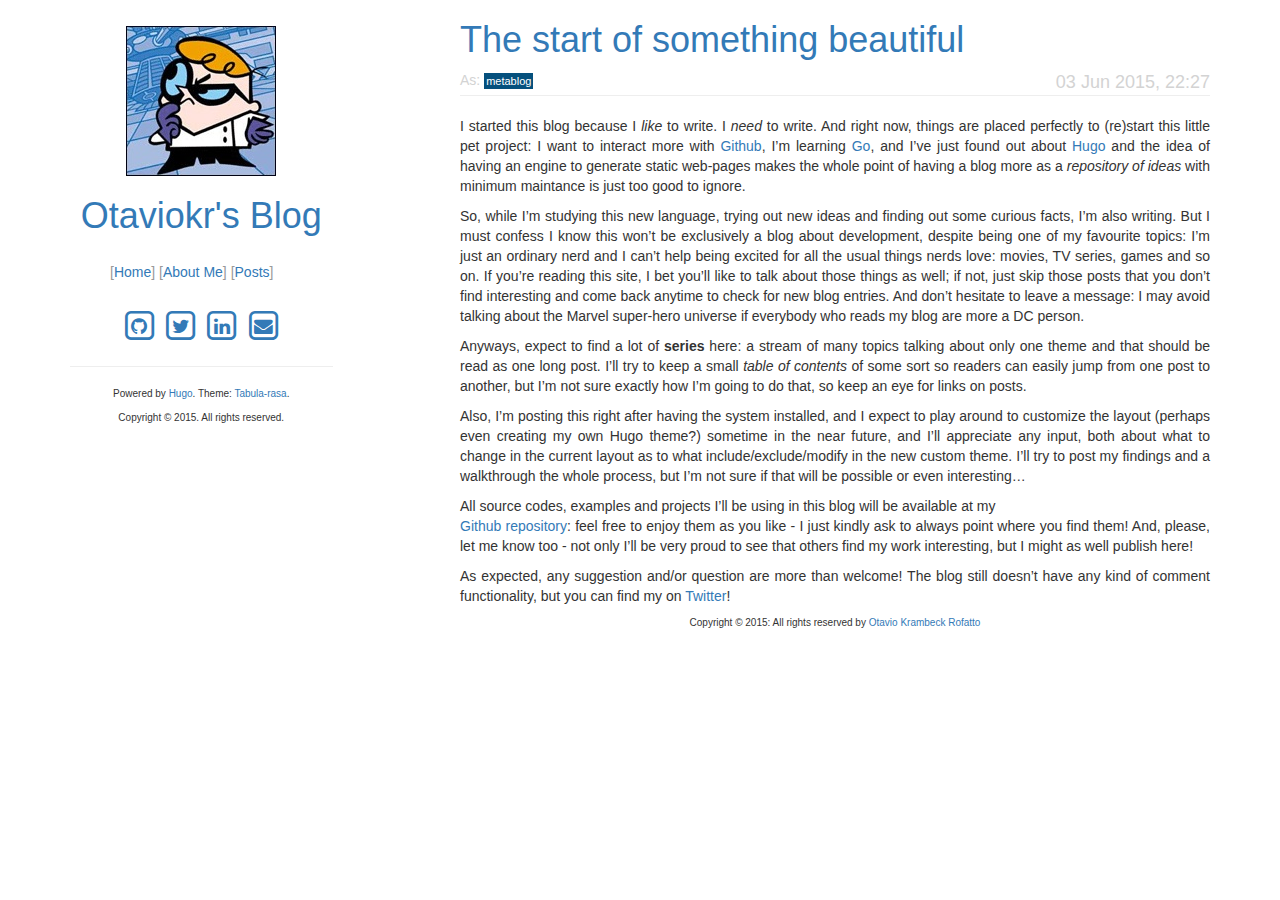
<file: posts/2015/the-start-of-something-beautiful/index.html>
<!DOCTYPE html>
<html>
<head>
    <meta charset="utf-8">
    <meta http-equiv="X-UA-Compatible" content="IE=edge">
    <meta name="viewport" content="width=device-width, initial-scale=1">

    <meta name="description" content="The start of something beautiful"/>
    <meta name="author" content="Otavio Krambeck Rofatto"/>
    <base href="http://otaviokr.github.io/" />

    <title>The start of something beautiful</title>

    <link rel="stylesheet" href="css/tabula-rasa.css"/>

    <link href="index.xml" rel="alternate" type="application/rss+xml" title="Posts" />
    <link href="posts/index.xml" rel="alternate" type="application/rss+xml" title="Posts" />

    
</head>

<body>

<noscript><iframe src="//www.googletagmanager.com/ns.html?id=GTM-T9L4PM"
                  height="0" width="0" style="display:none;visibility:hidden"></iframe></noscript>
<script>(function(w,d,s,l,i){w[l]=w[l]||[];w[l].push({'gtm.start':
new Date().getTime(),event:'gtm.js'});var f=d.getElementsByTagName(s)[0],
j=d.createElement(s),dl=l!='dataLayer'?'&l='+l:'';j.async=true;j.src=
'//www.googletagmanager.com/gtm.js?id='+i+dl;f.parentNode.insertBefore(j,f);
})(window,document,'script','dataLayer','GTM-T9L4PM');</script>


<div class="container">
    <div class="row">
        <div class="col-sm-3 blog-sidebar">
            <div class="sidebar">
    <div class="sidebar-about">
        <a href="http://otaviokr.github.io">
            <img src="media/me.jpg" title="Otavio Krambeck Rofatto" alt="Me" />
            <h1 class="sidebar-title">Otaviokr&#39;s Blog</h1>
        </a>
        <span class="sidebar-tagline"></span>
    </div>
    <nav class="sidebar-nav">
        <ul class="sidebar-nav-list">
            <li class="sidebar-nav-item nav-home">
                [<a class="sidebar-link" href="http://otaviokr.github.io">Home</a>]
            </li>
            <li class="sidebar-nav-item">
                [<a class="sidebar-link" href="https://about.me/">About Me</a>]
            </li>
            <li class="sidebar-nav-item">
                [<a class="sidebar-link" href="posts/">Posts</a>]
            </li>
        </ul>
    </nav>
    <div class="sidebar-externals">
        

            
                <a href="https://github.com/otaviokr" >
                    <span class="fa-stack fa-lg">
                        <i class="fa fa-square-o fa-stack-2x"></i>
                        <i class="fa fa-github fa-stack-1x"></i>
                    </span>
                </a>
            

            
                <a href="https://twitter.com/okrofatto">
                    <span class="fa-stack fa-lg">
                        <i class="fa fa-square-o fa-stack-2x"></i>
                        <i class="fa fa-twitter fa-stack-1x"></i>
                    </span>
                </a>
            

            

            

            
                <a href="https://www.linkedin.com/in/otaviorofatto">
                    <span class="fa-stack fa-lg">
                        <i class="fa fa-square-o fa-stack-2x"></i>
                        <i class="fa fa-linkedin fa-stack-1x"></i>
                    </span>
                </a>
            

        
        <a href="mailto:rofatto@gmail.com">
            <span class="fa-stack fa-lg">
                <i class="fa fa-square-o fa-stack-2x"></i>
                <i class="fa fa-envelope fa-stack-1x"></i>
            </span>
        </a>
    </div>
    <hr />
    <div class="sidebar-bottom">
        <p>Powered by <a href="http://gohugo.io">Hugo</a>. Theme: <a href="https://github.com/otaviokr/tabula-rasa">Tabula-rasa</a>.</p>
        <p>Copyright &copy; 2015. All rights reserved.</p>
    </div>
</div>

        </div>

        <div class="col-sm-8 col-sm-offset-1 blog-main">
            <section class="post">
                <header class="post-header">
                    <h2 class="post-title">
                        <a href="http://otaviokr.github.io/posts/2015/the-start-of-something-beautiful">The start of something beautiful </a>
                    </h2>
                    <p>
                        
    <span class="metadata">
        

        

        
            As: <a class="categories" href="categories/metablog">metablog</a> 
        

        

        
    </span>


                        <span class="post-date">
                            <time datetime="2015-06-03T22:27:00&#43;02:00">
                                03 Jun 2015, 22:27
                            </time>
                        </span>
                    </p>
                </header>
                <div class="post-description">
                    <hr />
                    
                    <p>I started this blog because I <em>like</em> to write. I <em>need</em> to write. And right now, things are placed perfectly to
(re)start this little pet project: I want to interact more with <a href="http://www.github.com/otaviokr">Github</a>, I&rsquo;m learning
<a href="http://www.golang.org">Go</a>, and I&rsquo;ve just found out about <a href="http://gohugo.io">Hugo</a> and the idea of having an engine to
generate static web-pages makes the whole point of having a blog more as a <em>repository of ideas</em> with minimum maintance
is just too good to ignore.</p>

<p>So, while I&rsquo;m studying this new language, trying out new ideas and finding out some curious facts, I&rsquo;m also writing.
But I must confess I know this won&rsquo;t be exclusively a blog about development, despite being one of my favourite topics:
I&rsquo;m just an ordinary nerd and I can&rsquo;t help being excited for all the usual things nerds love: movies, TV series, games
and so on. If you&rsquo;re reading this site, I bet you&rsquo;ll like to talk about those things as well; if not, just skip those
posts that you don&rsquo;t find interesting and come back anytime to check for new blog entries. And don&rsquo;t hesitate to leave
a message: I may avoid talking about the Marvel super-hero universe if everybody who reads my blog are more a DC person.</p>

<p>Anyways, expect to find a lot of <strong>series</strong> here: a stream of many topics talking about only one theme and that should
be read as one long post. I&rsquo;ll try to keep a small <em>table of contents</em> of some sort so readers can easily jump from one
post to another, but I&rsquo;m not sure exactly how I&rsquo;m going to do that, so keep an eye for links on posts.</p>

<p>Also, I&rsquo;m posting this right after having the system installed, and I expect to play around to customize the layout
(perhaps even creating my own Hugo theme?) sometime in the near future, and I&rsquo;ll appreciate any input, both about
what to change in the current layout as to what include/exclude/modify in the new custom theme. I&rsquo;ll try to post my
findings and a walkthrough the whole process, but I&rsquo;m not sure if that will be possible or even interesting&hellip;</p>

<p>All source codes, examples and projects I&rsquo;ll be using in this blog will be available at my<br />
<a href="http://www.github.com/otaviokr">Github repository</a>: feel free to enjoy them as you like - I just kindly ask to always
point where you find them! And, please, let me know too - not only I&rsquo;ll be very proud to see that others find my work
interesting, but I might as well publish here!</p>

<p>As expected, any suggestion and/or question are more than welcome! The blog still doesn&rsquo;t have any kind of comment
functionality, but you can find my on <a href="http://www.twitter.com/okrofatto">Twitter</a>!</p>

                </div>
                
                    <div class="comments">
                        <script>
                            var idcomments_acct = 'a4156f529a457846b44e5349c45491c5';
                            var idcomments_post_id;
                            var idcomments_post_url;
                        </script>
                        <span id="IDCommentsPostTitle" style="display:none"></span>
                        <script type='text/javascript' src='http://www.intensedebate.com/js/genericCommentWrapperV2.js'></script>
                    </div>
                
            </section>

                        <footer>
                <p class="footnote">Copyright &copy; 2015:
                    All rights reserved by <a href="mailto:rofatto@gmail.com">Otavio Krambeck Rofatto</a></p>
            </footer>
        </div>
    </div>
</div>

<link rel="stylesheet" href="https://maxcdn.bootstrapcdn.com/bootstrap/3.3.4/css/bootstrap.min.css">
<link rel="stylesheet" href="//maxcdn.bootstrapcdn.com/font-awesome/4.3.0/css/font-awesome.min.css">





</body>
</html>
</file>
<file: css/tabula-rasa.css>
html {}
html body {}
html body div.container {}
html body div.container div.row {}
html body div.container div.row div.blog-sidebar {}
html body div.container div.row div.blog-sidebar div.sidebar-about {
    text-align: -webkit-center;
    margin: 10% 0% 0% 0%;
}
html body div.container div.row div.blog-sidebar div.sidebar-about a h1.sidebar-title {}
html body div.container div.row div.blog-sidebar div.sidebar-about span.sidebar-tagline {}

html body div.container div.row div.blog-sidebar div.sidebar nav.sidebar-nav {}

html body div.container div.row div.blog-sidebar div.sidebar nav.sidebar-nav ul.sidebar-nav-list {
    list-style-type: none;
    color: #999999;
    white-space:nowrap;
    margin: 10% 0px 0px 0px;
}

html body div.container div.row div.blog-sidebar div.sidebar nav.sidebar-nav ul.sidebar-nav-list li.nav-home {}

html body div.container div.row div.blog-sidebar div.sidebar nav.sidebar-nav ul.sidebar-nav-list li.sidebar-nav-item {
    display: inline;
}

html body div.container div.row div.blog-sidebar div.sidebar nav.sidebar-nav ul.sidebar-nav-list li.sidebar-nav-item a.sidebar-link {}

html body div.container div.row div.blog-sidebar div.sidebar div.sidebar-externals {
    text-align: -webkit-center;
    margin: 10% 0px 0px 0px;
}

html body div.container div.row div.blog-sidebar div.sidebar div.sidebar-bottom {
    font-size: x-small;
    text-align: -webkit-center;
}

html body div.container div.row div.blog-main {
    text-align: justify;
}

html body div.container div.row div.blog-main div#container {}

html body div.container div.row div.blog-main section.post {}
html body div.container div.row div.blog-main section.post header.post-header {}
html body div.container div.row div.blog-main section.post header.post-header h2.post-title {}

html body div.container div.row div.blog-main section.post header.post-header h2.post-title a {
    font-size: larger;
}

html body div.container div.row div.blog-main section.post header.post-header span.metadata {
    float: left;
    color: lightgray;
}

html body div.container div.row div.blog-main section.post header.post-header span.post-date {
    color: lightgray;
    text-align: -webkit-right;
    font-size: large;
    float: right;
}

html body div.container div.row div.blog-main section.post div.post-description {
    clear: both;
}

html body div.container div.row div.blog-main section.post div.post-description nav#TableOfContents {}

html body div.container div.row div.blog-main section.post div.post-description nav#TableOfContents ul {
    list-style: none;
}

html body div.container div.row div.blog-main section.post div.post-description nav#TableOfContents ul li:before {
    content: "\f0eb";
    font-family: "FontAwesome";
    font-style: normal;
    font-weight: normal;
    text-decoration: inherit;
/*--adjust as necessary--*/
    color: #000;
    font-size: 10px;
    padding-right: 0.5em;
    top: 10px;
    left: 0;
}

html body div.container div.row div.blog-main section.post div.post-description p.summary {
    text-align: justify;
}

html body div.container div.row div.blog-main section.post div.post-description p.readmore {
    padding: 10px;
    text-align: -webkit-right;
    margin: 10px 50px 10px 0px;
}

html body div.container div.row div.blog-main section.post span.metadata a.series {
    background: #85B07D;
    font-family: arial;
    color: #FFFFFF !important;
    font-size: 11px;
    padding: 2px 2px;
}

html body div.container div.row div.blog-main section.post a.series:hover {
    color: #A3A3A3 !important;
    font-style: normal;
    background: #FFFFFF;
}

html body div.container div.row div.blog-main section.post a.categories {
    background: #05507D;
    font-family: arial;
    color: #FFFFFF !important;
    font-size: 11px;
    padding: 2px 2px;
}

html body div.container div.row div.blog-main section.post a.categories:hover {
    color: #A3A3A3 !important;
    font-style: normal;
    background: #FFFFFF;
}

html body div.container div.row div.blog-main section.post a.tags {
    background: #0D5507D;
    font-family: arial;
    color: #FFFFFF !important;
    font-size: 11px;
    padding: 2px 2px;
}

html body div.container div.row div.blog-main section.post a.tags:hover {
    color: #A3A3A3 !important;
    font-style: normal;
    background: #FFFFFF;
}

html body div.container div.row div.blog-main section.post p.post-eof {
    color: lightgray;
    text-align: -webkit-right;
    font-size: x-small;
}

html body div.container div.row p.pagination {}

html body div.container div.row footer p.footnote {
    text-align: center;
    font-size: x-small;
}
</file>
